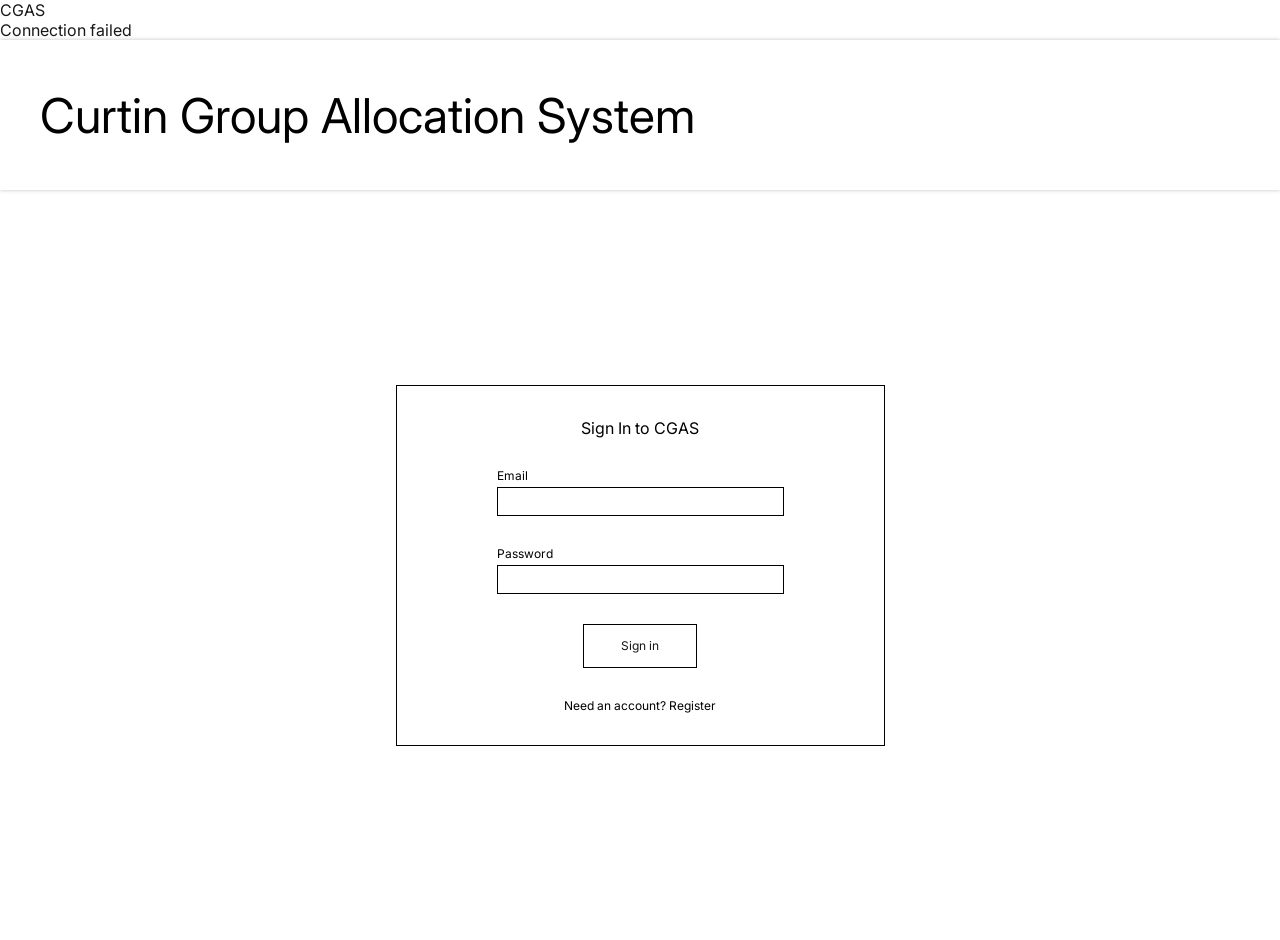
<file: index.html>
<!DOCTYPE html>
<html lang="">
  <head>
    <meta charset="UTF-8">
    <link rel="icon" href="/favicon.ico">
    <meta name="viewport" content="width=device-width, initial-scale=1.0">
    <title>Vite App</title>
    <script type="module" crossorigin src="/assets/index-DlOoeBaP.js"></script>
    <link rel="modulepreload" crossorigin href="/assets/_plugin-vue_export-helper-CfJ6YMDj.js">
    <link rel="stylesheet" crossorigin href="/assets/index-BT-h_U0D.css">
  </head>
  <body>
    <div id="app"></div>
  </body>
</html>
</file>
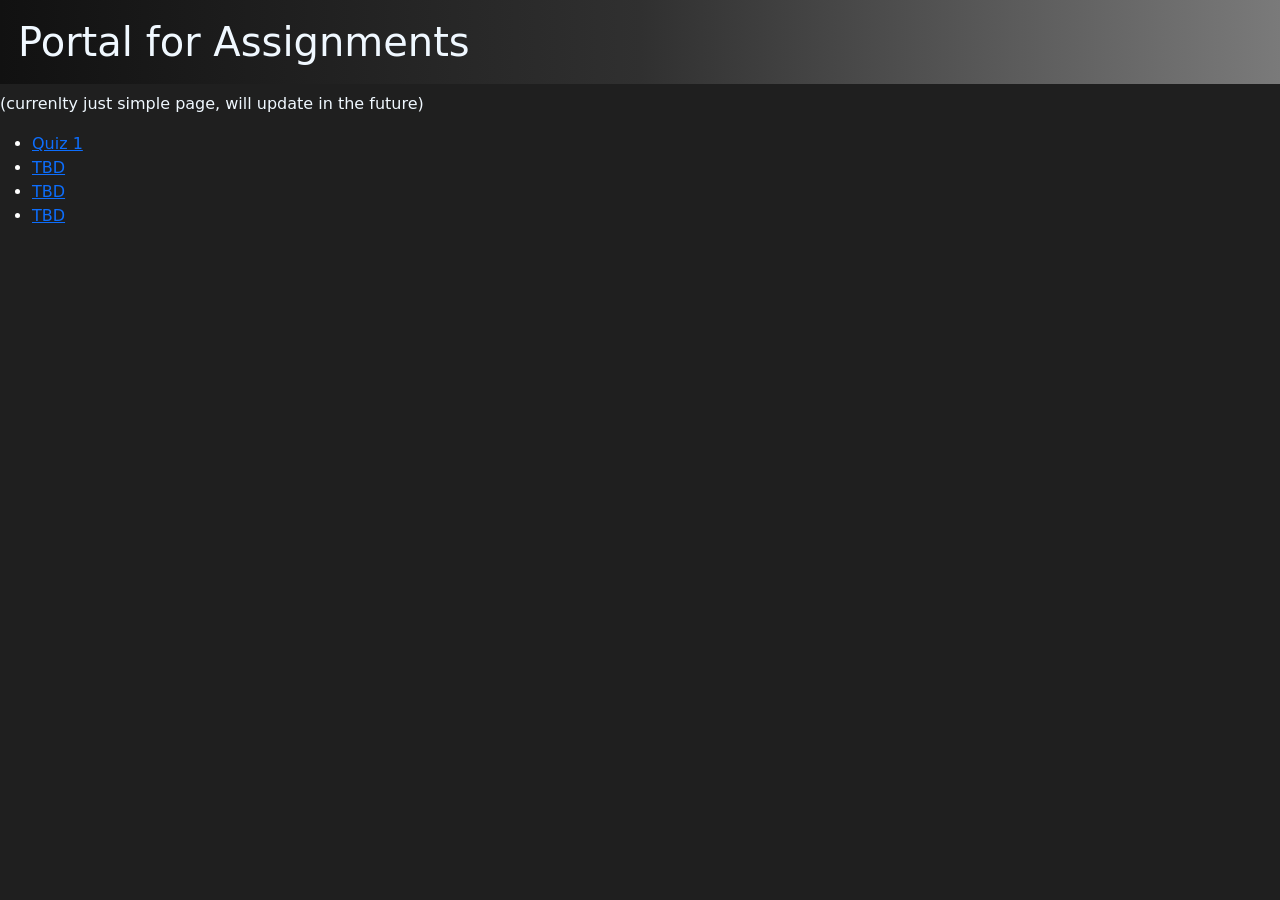
<file: no/index.html>
<html lang="en">
<head>
    <meta charset="UTF-8">
    <meta name="viewport" content="width=device-width, initial-scale=1.0">
    <title>Hub</title>
    <link href="https://cdn.jsdelivr.net/npm/bootstrap@5.3.3/dist/css/bootstrap.min.css" rel="stylesheet" integrity="sha384-QWTKZyjpPEjISv5WaRU9OFeRpok6YctnYmDr5pNlyT2bRjXh0JMhjY6hW+ALEwIH" crossorigin="anonymous">
    <link rel="stylesheet" href="quiz1/css/style.css">

    <script src="https://cdn.jsdelivr.net/npm/bootstrap@5.3.3/dist/js/bootstrap.bundle.min.js" integrity="sha384-YvpcrYf0tY3lHB60NNkmXc5s9fDVZLESaAA55NDzOxhy9GkcIdslK1eN7N6jIeHz" crossorigin="anonymous"></script>
</head>
<body>
    <h1 class="le-head">Portal for Assignments</h1>
    <p>
        (currenlty just simple page, will update in the future)
    </p>
    <ul style="color: white;">
        <li>
            <a href="quiz1/">Quiz 1</a>
        </li>
        <li>
            <a href="#">TBD</a>
        </li>
        <li>
            <a href="#">TBD</a>
        </li>
        <li>
            <a href="#">TBD</a>
        </li>
    </ul>

</body>
</html>
</file>
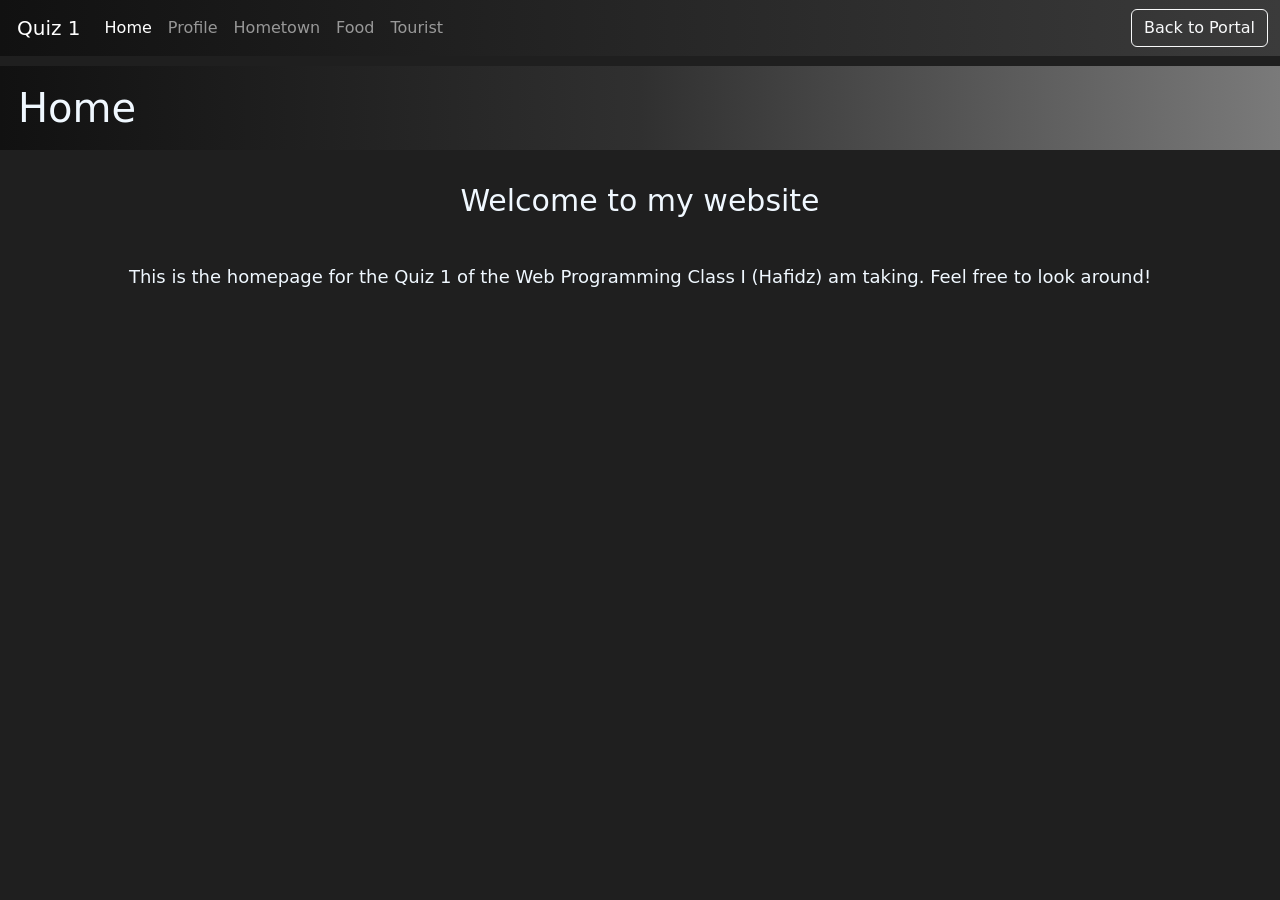
<file: no/quiz1/index.html>
<!doctype html>
<html lang="en">
<head>
    <!-- Required meta tags -->
    <meta charset="utf-8">
    <meta name="viewport" content="width=device-width, initial-scale=1">

    <link href="https://cdn.jsdelivr.net/npm/bootstrap@5.3.3/dist/css/bootstrap.min.css" rel="stylesheet" integrity="sha384-QWTKZyjpPEjISv5WaRU9OFeRpok6YctnYmDr5pNlyT2bRjXh0JMhjY6hW+ALEwIH" crossorigin="anonymous">
    <link rel="stylesheet" href="css/style.css">

    <script src="https://cdn.jsdelivr.net/npm/bootstrap@5.3.3/dist/js/bootstrap.bundle.min.js" integrity="sha384-YvpcrYf0tY3lHB60NNkmXc5s9fDVZLESaAA55NDzOxhy9GkcIdslK1eN7N6jIeHz" crossorigin="anonymous"></script>
    <script src="js/main.js"></script>
    

    <title>Home</title>
</head>
<body>
    
    <nav class="navbar navbar-expand-md navbar-dark" style="margin-bottom: 10px;">
        <div class="container-fluid">
            <a class="navbar-brand" href="#" onclick="addClicks()">Quiz 1</a>
            <button class="navbar-toggler" type="button" data-bs-toggle="collapse" data-bs-target="#navbarNavAltMarkup" aria-controls="navbarNavAltMarkup" aria-expanded="false" aria-label="Toggle navigation">
                <span class="navbar-toggler-icon"></span>
            </button>

                <div class="collapse navbar-collapse" id="navbarNavAltMarkup">
                    <div class="navbar-nav me-auto">
                        <a class="nav-link active" aria-current="page" href="#">Home</a>
                        <a class="nav-link" href="profile.html">Profile</a>
                        <a class="nav-link" href="hometown.html">Hometown</a>
                        <a class="nav-link" href="food.html">Food</a>
                        <a class="nav-link" href="tourist.html">Tourist</a>
                    </div>
                    <p class="" style="margin: 8px;"></p>
                    <a class="btn btn-outline-light" href="/" role="button">Back to Portal</a>
                </div>


        </div>
    </nav>
    
    <h1 class="le-head">
        Home
    </h1>

    <div class="le-body">
        <p style="color: aliceblue; font-size: 30px;">
            Welcome to my website 
        </p>
        <br>
        <p style="font-size: 18px;">
            This is the homepage for the Quiz 1 of the Web Programming Class I (Hafidz) am taking. Feel free to look around!
        </p>
    </div>
     
</body>
</html>
</file>
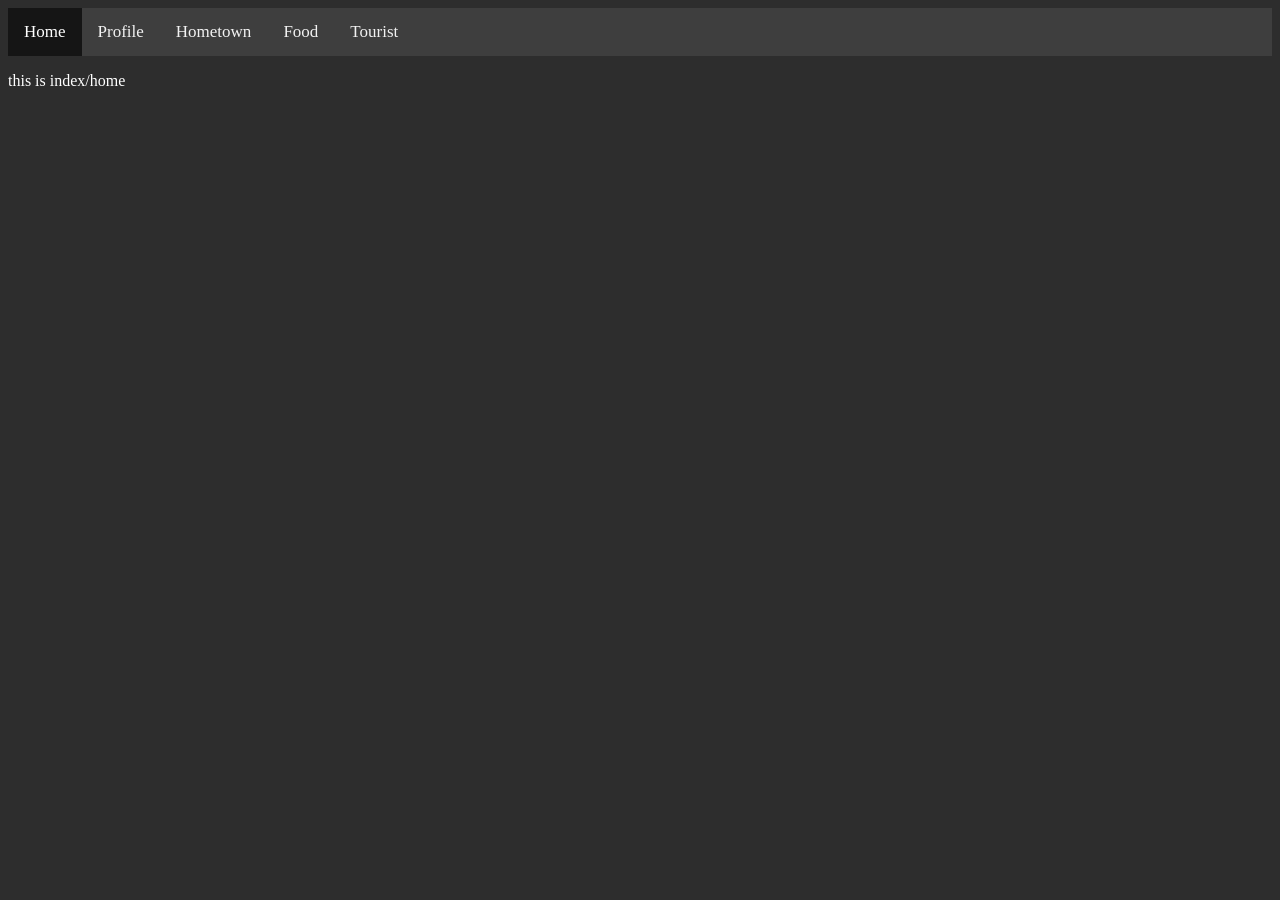
<file: no/quiz1/oild/index.html>
<html lang="en">
<head>
    <meta charset="UTF-8">
    <meta name="viewport" content="width=device-width, initial-scale=1.0">
    <link rel="stylesheet" href="css/style.css">
    <title>Quiz 1 Home</title>
</head>
<body>
    <div class="topnav">
        <a class="active" href="index.html">Home</a>
        <a href="profile.html">Profile</a>
        <a href="hometown.html">Hometown</a>
        <a href="food.html">Food</a>
        <a href="tourist.html">Tourist</a>
    </div>

    <div>
        <p>this is index/home</p>
    </div>
</body>
</html>
</file>
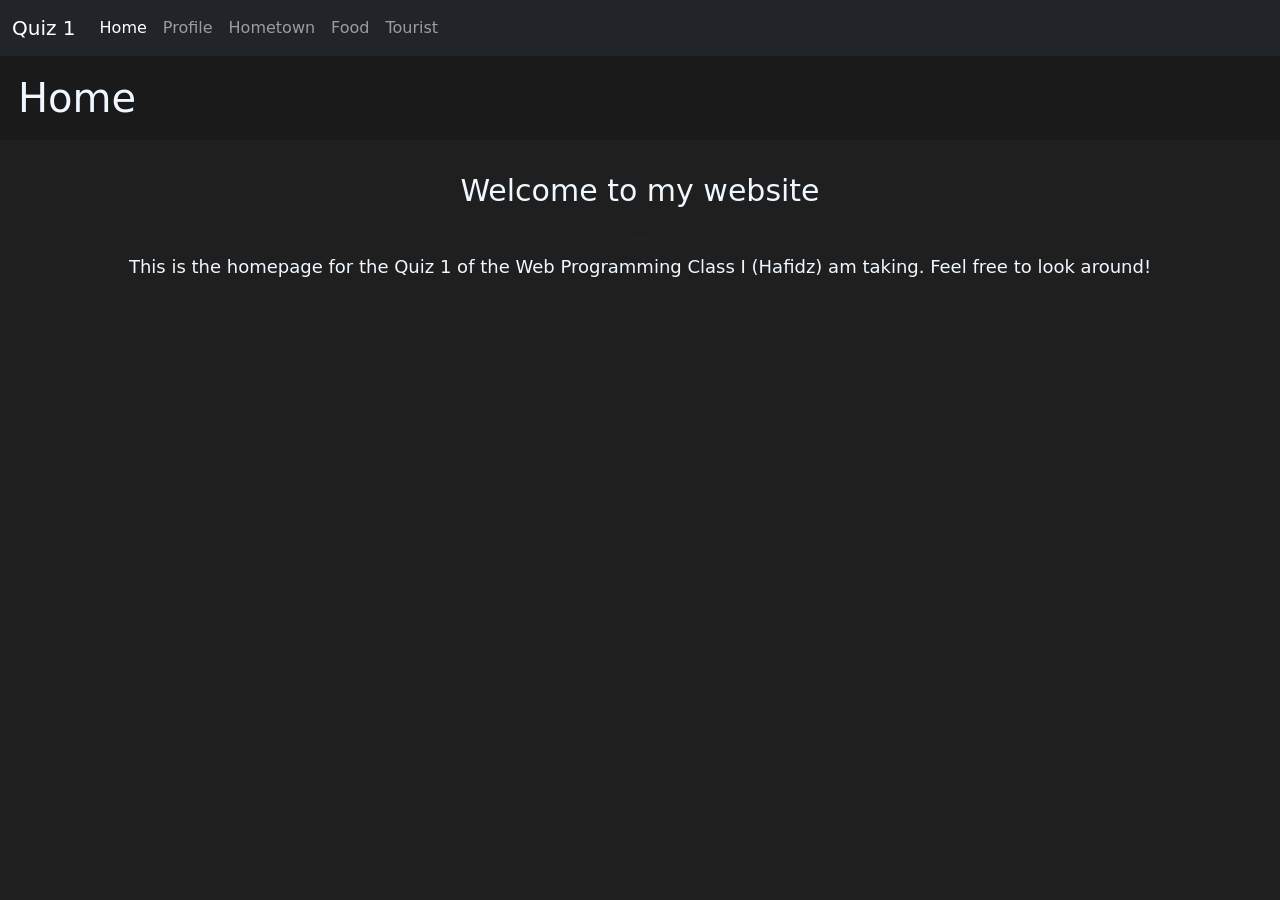
<file: no/experimant2.html>
<!doctype html>
<html lang="en">
<head>
    <!-- Required meta tags -->
    <meta charset="utf-8">
    <meta name="viewport" content="width=device-width, initial-scale=1">

    <!-- Bootstrap CSS -->
    <link href="https://cdn.jsdelivr.net/npm/bootstrap@5.0.2/dist/css/bootstrap.min.css" rel="stylesheet" integrity="sha384-EVSTQN3/azprG1Anm3QDgpJLIm9Nao0Yz1ztcQTwFspd3yD65VohhpuuCOmLASjC" crossorigin="anonymous">
    
    <link rel="stylesheet" href="test.css">

    <title>Home</title>
</head>
<body>
    
    <nav class="navbar navbar-expand-md navbar-dark bg-dark">
        <div class="container-fluid">
            <a class="navbar-brand" href="#">Quiz 1</a>
            <button class="navbar-toggler" type="button" data-bs-toggle="collapse" data-bs-target="#navbarNavAltMarkup" aria-controls="navbarNavAltMarkup" aria-expanded="false" aria-label="Toggle navigation">
                <span class="navbar-toggler-icon"></span>
            </button>

                <div class="collapse navbar-collapse" id="navbarNavAltMarkup">
                    <div class="navbar-nav">
                    <a class="nav-link active" aria-current="page" href="#">Home</a>
                    <a class="nav-link" href="#">Profile</a>
                    <a class="nav-link" href="#">Hometown</a>
                    <a class="nav-link" href="#">Food</a>
                    <a class="nav-link" href="#">Tourist</a>
                    </div>
                </div>

        </div>
    </nav>
    
    <h1 class="le-head">
        Home
    </h1>

    <div class="le-body">
        <p style="color: aliceblue; font-size: 30px;">
            Welcome to my website 
        </p>
        br
        <p style="font-size: 18px;">
            This is the homepage for the Quiz 1 of the Web Programming Class I (Hafidz) am taking. Feel free to look around!
        </p>
    </div>


    <!-- bootstrap script -->
    <script src="https://cdn.jsdelivr.net/npm/bootstrap@5.0.2/dist/js/bootstrap.bundle.min.js" integrity="sha384-MrcW6ZMFYlzcLA8Nl+NtUVF0sA7MsXsP1UyJoMp4YLEuNSfAP+JcXn/tWtIaxVXM" crossorigin="anonymous"></script>
    <!-- bootstrap script -->
</body>
</html>
</file>
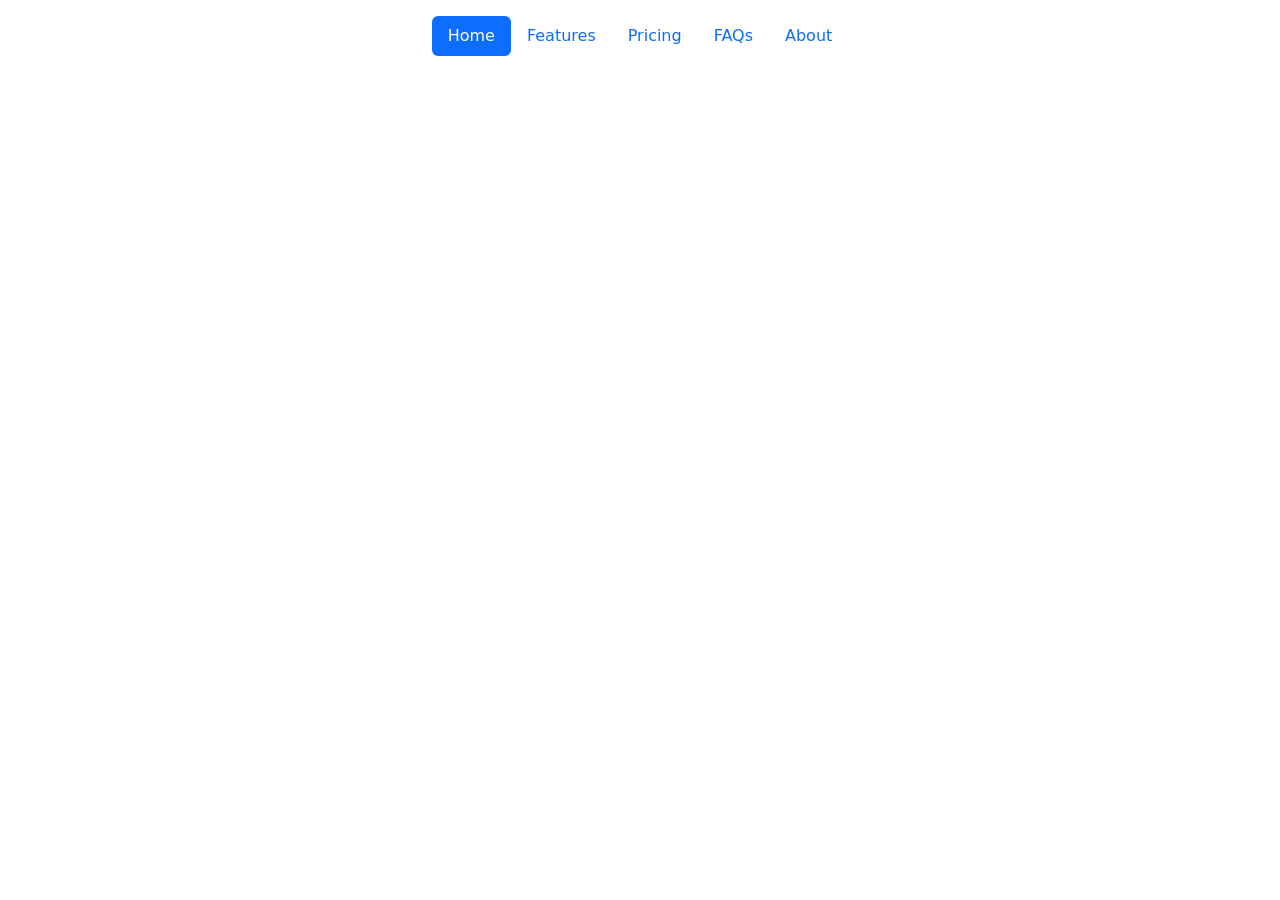
<file: no/experimental.html>
<html lang="en">
    <head>
        <meta charset="UTF-8">
        <meta name="viewport" content="width=device-width, initial-scale=1.0">
        <title>Document</title>
        <link href="https://cdn.jsdelivr.net/npm/bootstrap@5.0.2/dist/css/bootstrap.min.css" rel="stylesheet" integrity="sha384-EVSTQN3/azprG1Anm3QDgpJLIm9Nao0Yz1ztcQTwFspd3yD65VohhpuuCOmLASjC" crossorigin="anonymous">
    </head>
    <body>
        <div class="container">
            <header class="d-flex justify-content-center py-3">
                <ul class="nav nav-pills">
                    <li class="nav-item"><a href="#" class="nav-link active" aria-current="page">Home</a></li>
                    <li class="nav-item"><a href="#" class="nav-link">Features</a></li>
                    <li class="nav-item"><a href="#" class="nav-link">Pricing</a></li>
                    <li class="nav-item"><a href="#" class="nav-link">FAQs</a></li>
                    <li class="nav-item"><a href="#" class="nav-link">About</a></li>
                </ul>
            </header>
        </div>

        <script src="https://cdn.jsdelivr.net/npm/bootstrap@5.0.2/dist/js/bootstrap.bundle.min.js" integrity="sha384-MrcW6ZMFYlzcLA8Nl+NtUVF0sA7MsXsP1UyJoMp4YLEuNSfAP+JcXn/tWtIaxVXM" crossorigin="anonymous"></script>
    </body>
</html>
</file>
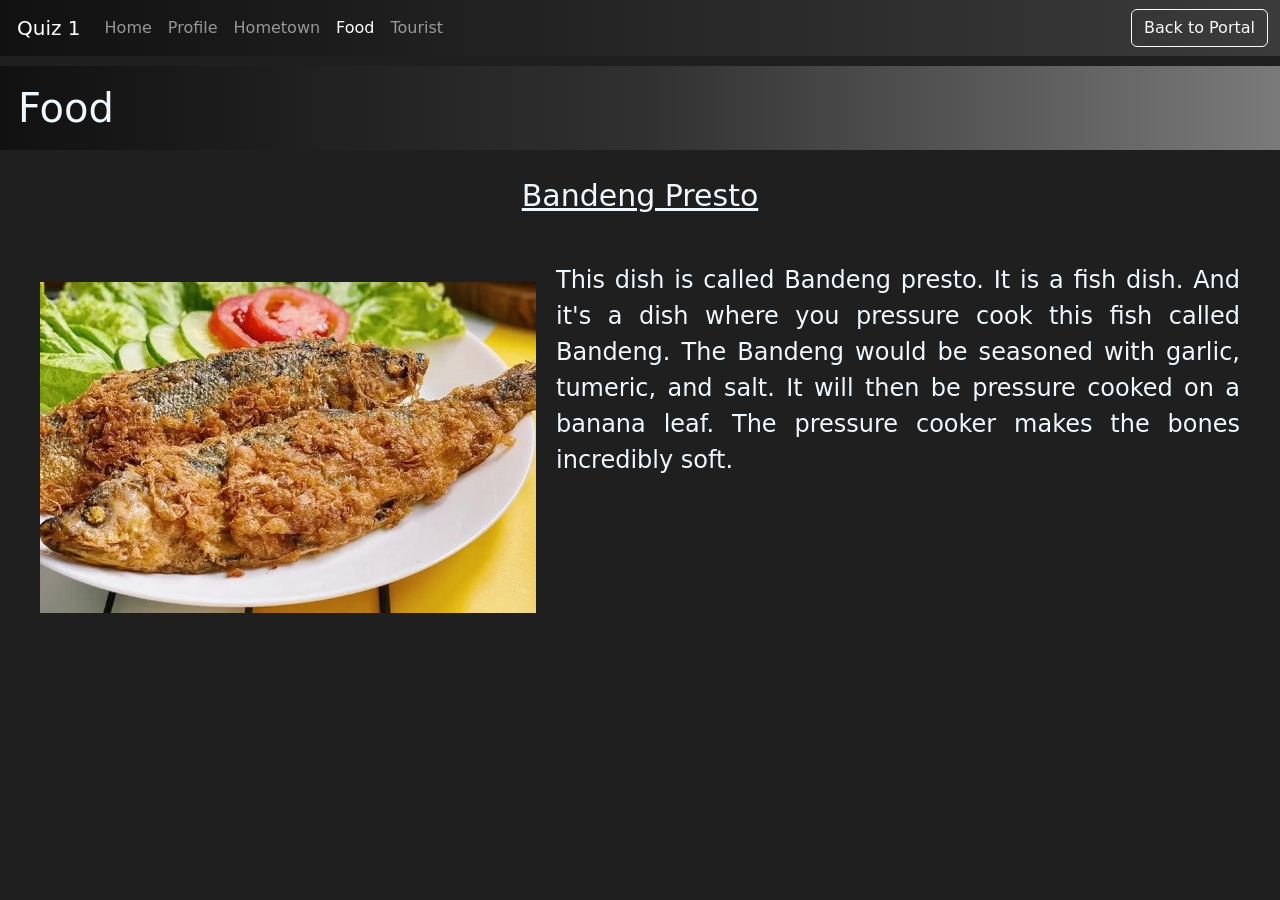
<file: no/quiz1/food.html>
<!doctype html>
<html lang="en">
<head>
    <!-- Required meta tags -->
    <meta charset="utf-8">
    <meta name="viewport" content="width=device-width, initial-scale=1">

    <link href="https://cdn.jsdelivr.net/npm/bootstrap@5.3.3/dist/css/bootstrap.min.css" rel="stylesheet" integrity="sha384-QWTKZyjpPEjISv5WaRU9OFeRpok6YctnYmDr5pNlyT2bRjXh0JMhjY6hW+ALEwIH" crossorigin="anonymous">
    <link rel="stylesheet" href="css/style.css">
    
    <script src="https://cdn.jsdelivr.net/npm/bootstrap@5.3.3/dist/js/bootstrap.bundle.min.js" integrity="sha384-YvpcrYf0tY3lHB60NNkmXc5s9fDVZLESaAA55NDzOxhy9GkcIdslK1eN7N6jIeHz" crossorigin="anonymous"></script>
    <script src="js/main.js"></script>

    <title>Food</title>
</head>
<body>
    
    <nav class="navbar navbar-expand-md navbar-dark" style="margin-bottom: 10px;">
        <div class="container-fluid">
            <a class="navbar-brand" href="#" onclick="addClicks()">Quiz 1</a>
            <button class="navbar-toggler" type="button" data-bs-toggle="collapse" data-bs-target="#navbarNavAltMarkup" aria-controls="navbarNavAltMarkup" aria-expanded="false" aria-label="Toggle navigation">
                <span class="navbar-toggler-icon"></span>
            </button>

                <div class="collapse navbar-collapse" id="navbarNavAltMarkup">
                    <div class="navbar-nav me-auto">
                        <a class="nav-link" href="../quiz1/">Home</a>
                        <a class="nav-link" href="profile.html">Profile</a>
                        <a class="nav-link" href="hometown.html">Hometown</a>
                        <a class="nav-link active" aria-current="page" href="#">Food</a>
                        <a class="nav-link" href="tourist.html">Tourist</a>
                    </div>
                    <p class="" style="margin: 8px;"></p>
                    <a class="btn btn-outline-light" href="/" role="button">Back to Portal</a>
                </div>


        </div>
    </nav>
    
    <h1 class="le-head">
        Food
    </h1>

    <div class="le-body">
        <h2 class="titles">
            Bandeng Presto
        </h2>
    </div>

    <div class="le-body">
        <img src="img/Bandeng-Presto.jpg" alt="" style="float: left; display: block; width: 40%; margin: 20px;">
        <p style="text-align: justify; font-size: 24px; margin-left: 20px; margin-right: 20px;">
            This dish is called Bandeng presto. It is a fish dish. And it's a dish where you pressure cook this fish called Bandeng. The Bandeng would be seasoned with garlic, tumeric, and salt. It will then be pressure cooked on a banana leaf. The pressure cooker makes the bones incredibly soft.
        </p>
    </div>

</body>
</html>
</file>
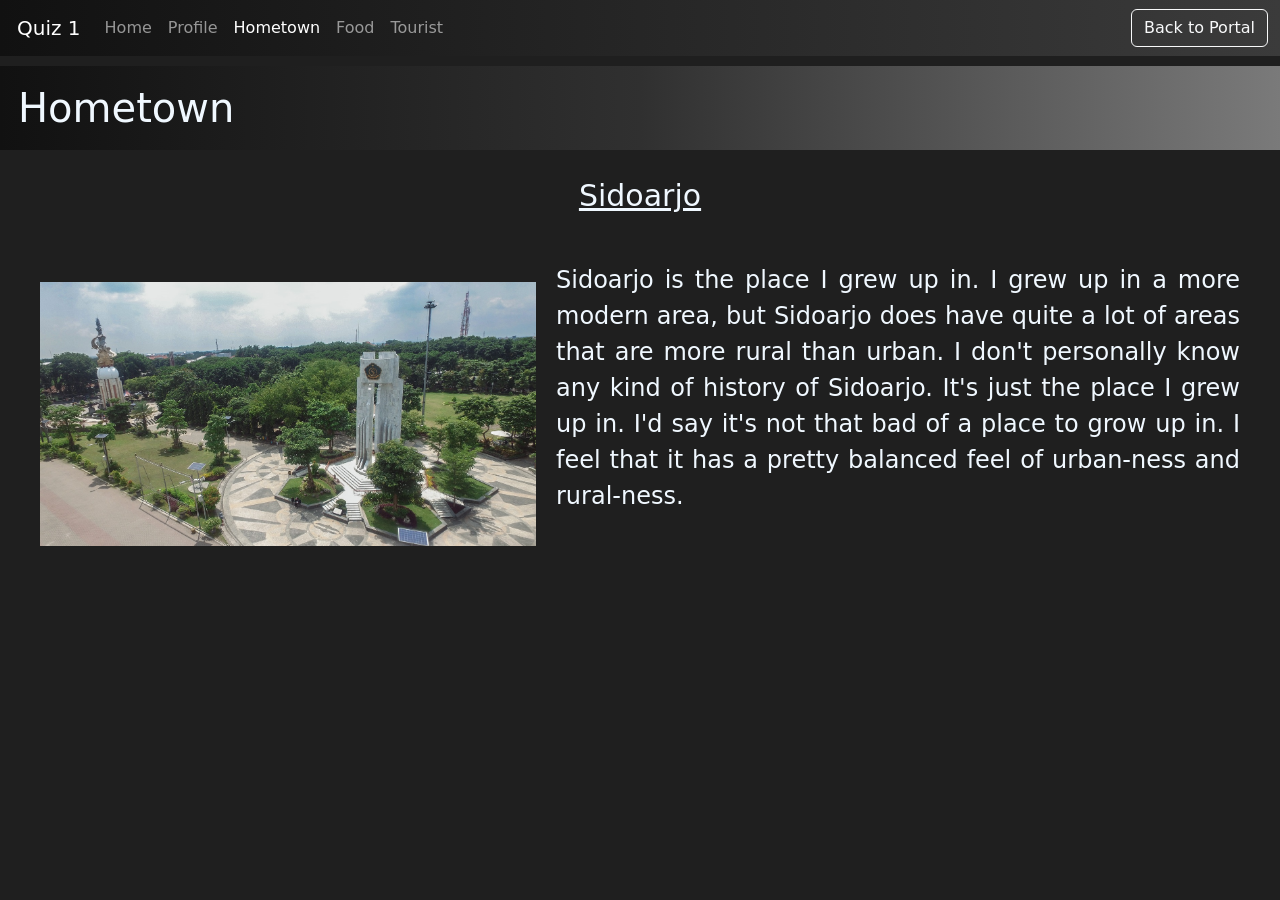
<file: no/quiz1/hometown.html>
<!doctype html>
<html lang="en">
<head>
    <!-- Required meta tags -->
    <meta charset="utf-8">
    <meta name="viewport" content="width=device-width, initial-scale=1">

    <link href="https://cdn.jsdelivr.net/npm/bootstrap@5.3.3/dist/css/bootstrap.min.css" rel="stylesheet" integrity="sha384-QWTKZyjpPEjISv5WaRU9OFeRpok6YctnYmDr5pNlyT2bRjXh0JMhjY6hW+ALEwIH" crossorigin="anonymous">
    <link rel="stylesheet" href="css/style.css">
    
    <script src="https://cdn.jsdelivr.net/npm/bootstrap@5.3.3/dist/js/bootstrap.bundle.min.js" integrity="sha384-YvpcrYf0tY3lHB60NNkmXc5s9fDVZLESaAA55NDzOxhy9GkcIdslK1eN7N6jIeHz" crossorigin="anonymous"></script>
    <script src="js/main.js"></script>

    <title>Hometown</title>
</head>
<body>
    
    <nav class="navbar navbar-expand-md navbar-dark" style="margin-bottom: 10px;">
        <div class="container-fluid">
            <a class="navbar-brand" href="#" onclick="addClicks()">Quiz 1</a>
            <button class="navbar-toggler" type="button" data-bs-toggle="collapse" data-bs-target="#navbarNavAltMarkup" aria-controls="navbarNavAltMarkup" aria-expanded="false" aria-label="Toggle navigation">
                <span class="navbar-toggler-icon"></span>
            </button>

                <div class="collapse navbar-collapse" id="navbarNavAltMarkup">
                    <div class="navbar-nav me-auto">
                        <a class="nav-link" href="../quiz1/">Home</a>
                        <a class="nav-link" href="profile.html">Profile</a>
                        <a class="nav-link active" aria-current="page" href="#">Hometown</a>
                        <a class="nav-link" href="food.html">Food</a>
                        <a class="nav-link" href="tourist.html">Tourist</a>
                    </div>
                    <p class="" style="margin: 8px;"></p>
                    <a class="btn btn-outline-light" href="/" role="button">Back to Portal</a>
                </div>


        </div>
    </nav>
    
    <h1 class="le-head">
        Hometown
    </h1>

    <div class="le-body">
        <h2 class="titles">
            Sidoarjo
        </h2>
    </div>

    <div class="le-body">
        <div>
            <img src="img/Alun-alun-sidoarjo.jpg" alt="alun alun sidoarjo" style="float: left; display: block; width: 40%; margin: 20px;">
        </div>
        <p style="text-align: justify; font-size: 24px; margin-left: 20px; margin-right: 20px;">
            Sidoarjo is the place I grew up in. I grew up in a more modern area, but Sidoarjo does have quite a lot of areas that are more rural than urban. I don't personally know any kind of history of Sidoarjo. It's just the place I grew up in. I'd say it's not that bad of a place to grow up in. I feel that it has a pretty balanced feel of urban-ness and rural-ness.
        </p>
    </div>

</body>
</html>
</file>
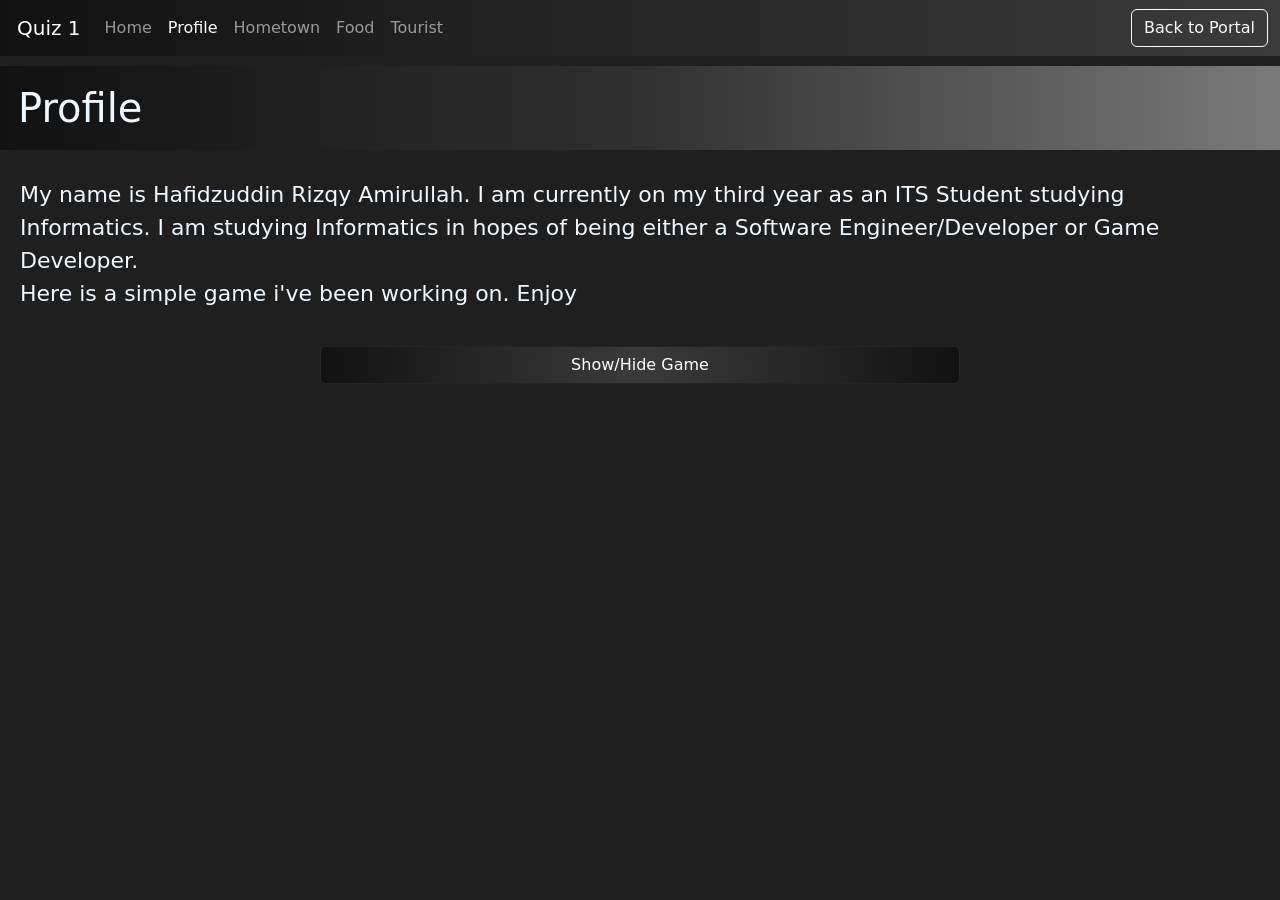
<file: no/quiz1/profile.html>
<!doctype html>
<html lang="en">
<head>
    <!-- Required meta tags -->
    <meta charset="utf-8">
    <meta name="viewport" content="width=device-width, initial-scale=1">

    <!-- Bootstrap CSS -->
    <link href="https://cdn.jsdelivr.net/npm/bootstrap@5.3.3/dist/css/bootstrap.min.css" rel="stylesheet" integrity="sha384-QWTKZyjpPEjISv5WaRU9OFeRpok6YctnYmDr5pNlyT2bRjXh0JMhjY6hW+ALEwIH" crossorigin="anonymous">
    <link rel="stylesheet" href="css/style.css">
    
    <script src="https://cdn.jsdelivr.net/npm/bootstrap@5.3.3/dist/js/bootstrap.bundle.min.js" integrity="sha384-YvpcrYf0tY3lHB60NNkmXc5s9fDVZLESaAA55NDzOxhy9GkcIdslK1eN7N6jIeHz" crossorigin="anonymous"></script>
    <script src="js/main.js"></script>

    <title>Profile</title>
</head>
<body>
    
    <nav class="navbar navbar-expand-md navbar-dark" style="margin-bottom: 10px;">
        <div class="container-fluid">
            <a class="navbar-brand" href="#" onclick="addClicks()">Quiz 1</a>
            <button class="navbar-toggler" type="button" data-bs-toggle="collapse" data-bs-target="#navbarNavAltMarkup" aria-controls="navbarNavAltMarkup" aria-expanded="false" aria-label="Toggle navigation">
                <span class="navbar-toggler-icon"></span>
            </button>

                <div class="collapse navbar-collapse" id="navbarNavAltMarkup">
                    <div class="navbar-nav me-auto">
                        <a class="nav-link" href="../quiz1/">Home</a>
                        <a class="nav-link active" aria-current="page" href="#">Profile</a>
                        <a class="nav-link" href="hometown.html">Hometown</a>
                        <a class="nav-link" href="food.html">Food</a>
                        <a class="nav-link" href="tourist.html">Tourist</a>
                    </div>
                    <p class="" style="margin: 8px;"></p>
                    <a class="btn btn-outline-light" href="/" role="button">Back to Portal</a>
                </div>


        </div>
    </nav>
    
    <h1 class="le-head">
        Profile
    </h1>

    <div class="le-body">
        <p style="font-size: 22px; text-align: left;">
            My name is Hafidzuddin Rizqy Amirullah. I am currently on my third year as an ITS Student studying Informatics. I am studying Informatics in hopes of being either a Software Engineer/Developer or Game Developer.
            <br>
            Here is a simple game i've been working on. Enjoy
        </p>
    </div>

    <div class="d-grid gap-2 col-6 mx-auto">
        <button onclick="hideGame()" type="button" class="btn btn-dark" style="background-image: radial-gradient(circle, rgb(59, 59, 59), rgb(17, 17, 17))">
            Show/Hide Game
        </button>
    </div>

    <br>

    <div style="display: none;" id="le-game" class="centered">
        <p>
            Click the blue fullscreen button for better experience
        </p>
        <iframe frameborder="0" src="https://itch.io/embed-upload/11551874?color=333333" allowfullscreen="" width="1080" height="720"><a href="https://zedarray.itch.io/redacted-stealth-game">Play [REDACTED] Stealth Game on itch.io</a></iframe>
    </div>

</body>
</html>
</file>
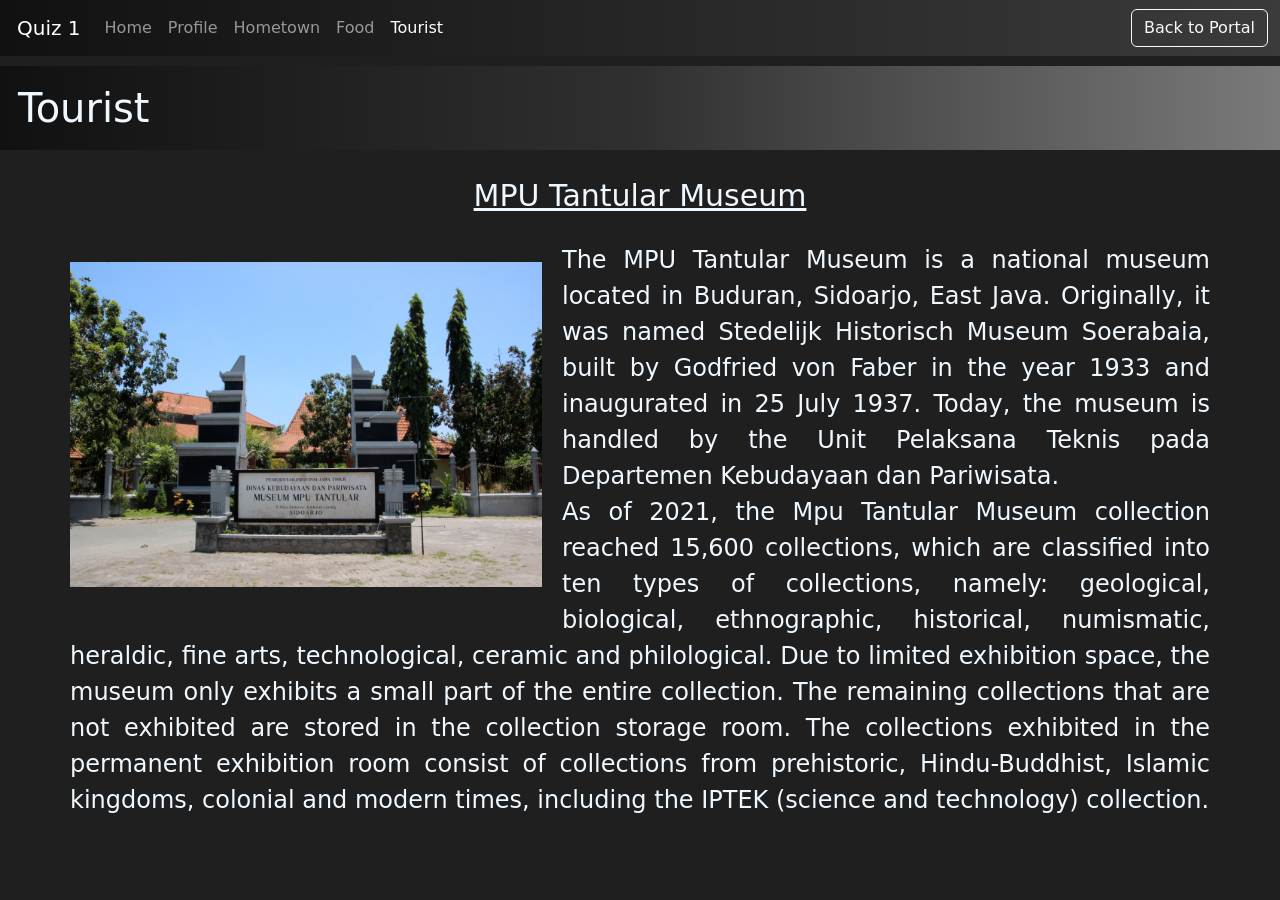
<file: no/quiz1/tourist.html>
<!doctype html>
<html lang="en">
<head>
    <!-- Required meta tags -->
    <meta charset="utf-8">
    <meta name="viewport" content="width=device-width, initial-scale=1">

    <link href="https://cdn.jsdelivr.net/npm/bootstrap@5.3.3/dist/css/bootstrap.min.css" rel="stylesheet" integrity="sha384-QWTKZyjpPEjISv5WaRU9OFeRpok6YctnYmDr5pNlyT2bRjXh0JMhjY6hW+ALEwIH" crossorigin="anonymous">
    <link rel="stylesheet" href="css/style.css">
    
    <script src="https://cdn.jsdelivr.net/npm/bootstrap@5.3.3/dist/js/bootstrap.bundle.min.js" integrity="sha384-YvpcrYf0tY3lHB60NNkmXc5s9fDVZLESaAA55NDzOxhy9GkcIdslK1eN7N6jIeHz" crossorigin="anonymous"></script>
    <script src="js/main.js"></script>

    <title>Tourist</title>
</head>
<body>
    
    <nav class="navbar navbar-expand-md navbar-dark" style="margin-bottom: 10px;">
        <div class="container-fluid">
        <a class="navbar-brand" href="#" onclick="addClicks()">Quiz 1</a>
            <button class="navbar-toggler" type="button" data-bs-toggle="collapse" data-bs-target="#navbarNavAltMarkup" aria-controls="navbarNavAltMarkup" aria-expanded="false" aria-label="Toggle navigation">
                <span class="navbar-toggler-icon"></span>
            </button>

                <div class="collapse navbar-collapse" id="navbarNavAltMarkup">
                    <div class="navbar-nav me-auto">
                        <a class="nav-link" href="../quiz1/">Home</a>
                        <a class="nav-link" href="profile.html">Profile</a>
                        <a class="nav-link" href="hometown.html">Hometown</a>
                        <a class="nav-link" href="food.html">Food</a>
                        <a class="nav-link active" aria-current="page" href="#">Tourist</a>
                    </div>
                    <p class="" style="margin: 8px;"></p>
                    <a class="btn btn-outline-light" href="/" role="button">Back to Portal</a>
                    
                </div>


                
            </div>
        </nav>
    
    <h1 class="le-head">
        Tourist
    </h1>
    <div class="le-body">
        <h2 class="titles">
            MPU Tantular Museum
        </h2>
    </div>

    <div style="margin-left: 50px; margin-right: 50px;">
        <div>
            <img src="img/Mpu_Tantular_Museum.jpg" alt="image of mpu tantular" style="float: left; display: block; width: 40%; margin: 20px;">
        </div>
        <p style="text-align: justify; font-size: 24px; margin-left: 20px; margin-right: 20px;">
            The MPU Tantular Museum is a national museum located in Buduran, Sidoarjo, East Java. Originally, it was named Stedelijk Historisch Museum Soerabaia, built by Godfried von Faber in the year 1933 and inaugurated in 25 July 1937. Today, the museum is handled by the Unit Pelaksana Teknis pada Departemen Kebudayaan dan Pariwisata.
            <br>
            As of 2021, the Mpu Tantular Museum collection reached 15,600 collections, which are classified into ten types of collections, namely: geological, biological, ethnographic, historical, numismatic, heraldic, fine arts, technological, ceramic and philological. Due to limited exhibition space, the museum only exhibits a small part of the entire collection. The remaining collections that are not exhibited are stored in the collection storage room. The collections exhibited in the permanent exhibition room consist of collections from prehistoric, Hindu-Buddhist, Islamic kingdoms, colonial and modern times, including the IPTEK (science and technology) collection.
        </p>
    </div>

    

</body>
</html>
</file>
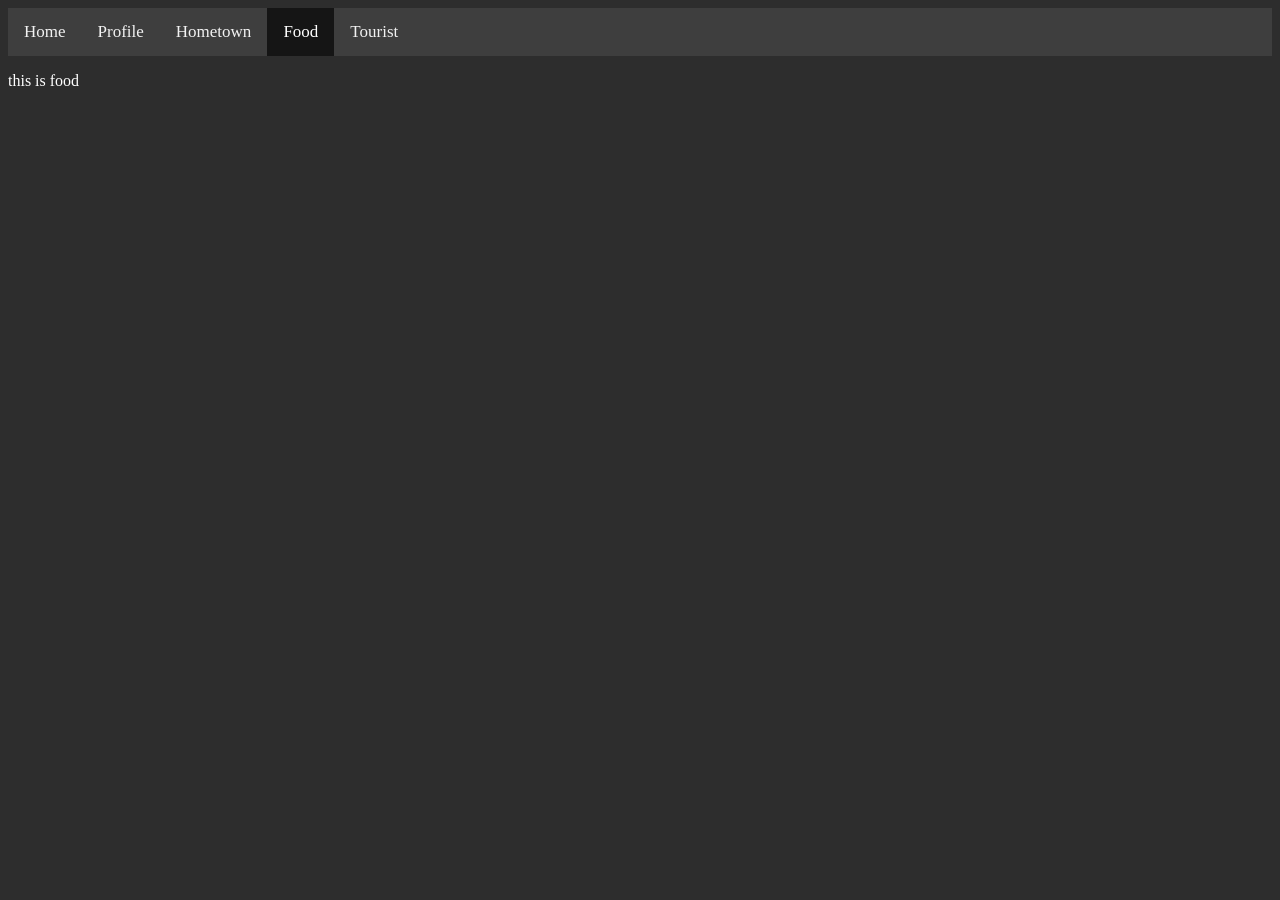
<file: no/quiz1/oild/food.html>
<html lang="en">
<head>
    <meta charset="UTF-8">
    <meta name="viewport" content="width=device-width, initial-scale=1.0">
    <link rel="stylesheet" href="css/style.css">
    <title>Quiz 1 Home</title>
</head>
<body>
    <div class="topnav">
        <a href="index.html">Home</a>
        <a href="profile.html">Profile</a>
        <a href="hometown.html">Hometown</a>
        <a class="active" href="food.html">Food</a>
        <a href="tourist.html">Tourist</a>
    </div>
    
    <div>
        <p>this is food</p>
    </div>
</body>
</html>
</file>
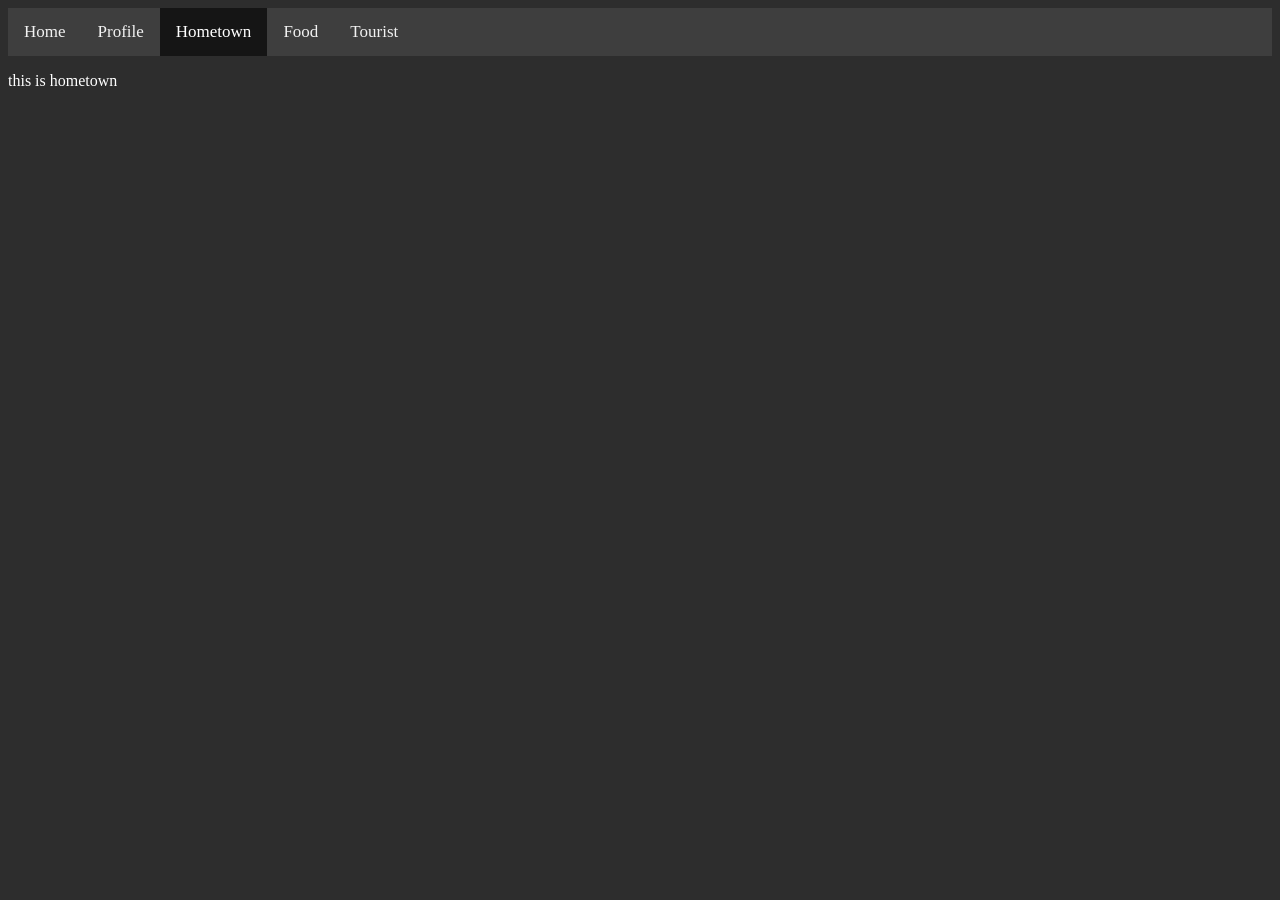
<file: no/quiz1/oild/hometown.html>
<html lang="en">
<head>
    <meta charset="UTF-8">
    <meta name="viewport" content="width=device-width, initial-scale=1.0">
    <link rel="stylesheet" href="css/style.css">
    <title>Quiz 1 Home</title>
</head>
<body>
    <div class="topnav">
        <a href="index.html">Home</a>
        <a href="profile.html">Profile</a>
        <a class="active" href="hometown.html">Hometown</a>
        <a href="food.html">Food</a>
        <a href="tourist.html">Tourist</a>
    </div>

    <div>
        <p>this is hometown</p>
    </div>
</body>
</html>
</file>
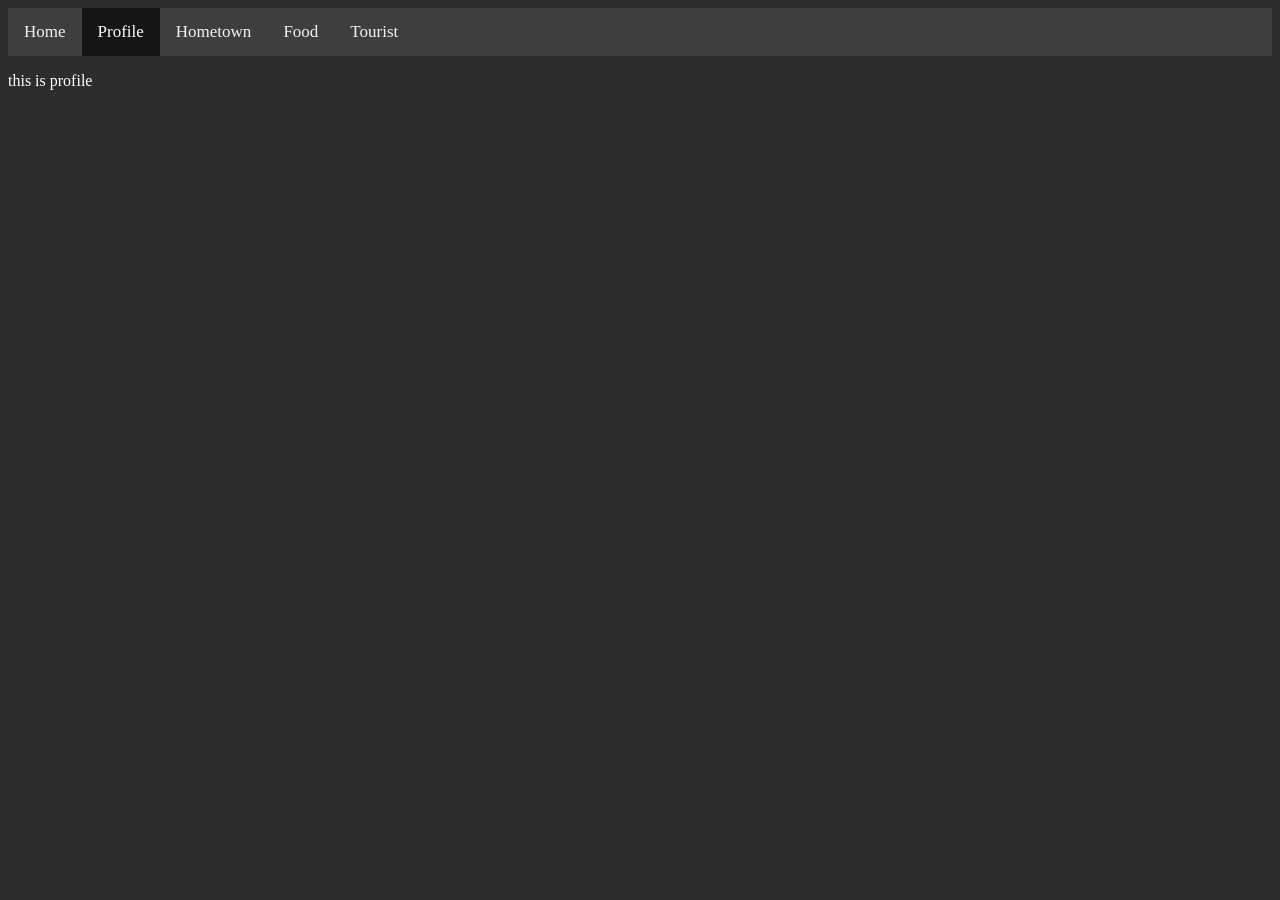
<file: no/quiz1/oild/profile.html>
<html lang="en">
<head>
    <meta charset="UTF-8">
    <meta name="viewport" content="width=device-width, initial-scale=1.0">
    <link rel="stylesheet" href="css/style.css">
    <title>Quiz 1 Home</title>
</head>
<body>
    <div class="topnav">
        <a href="index.html">Home</a>
        <a class="active" href="profile.html">Profile</a>
        <a href="hometown.html">Hometown</a>
        <a href="food.html">Food</a>
        <a href="tourist.html">Tourist</a>
    </div>

    <div>
        <p>this is profile</p>
    </div>
</body>
</html>
</file>
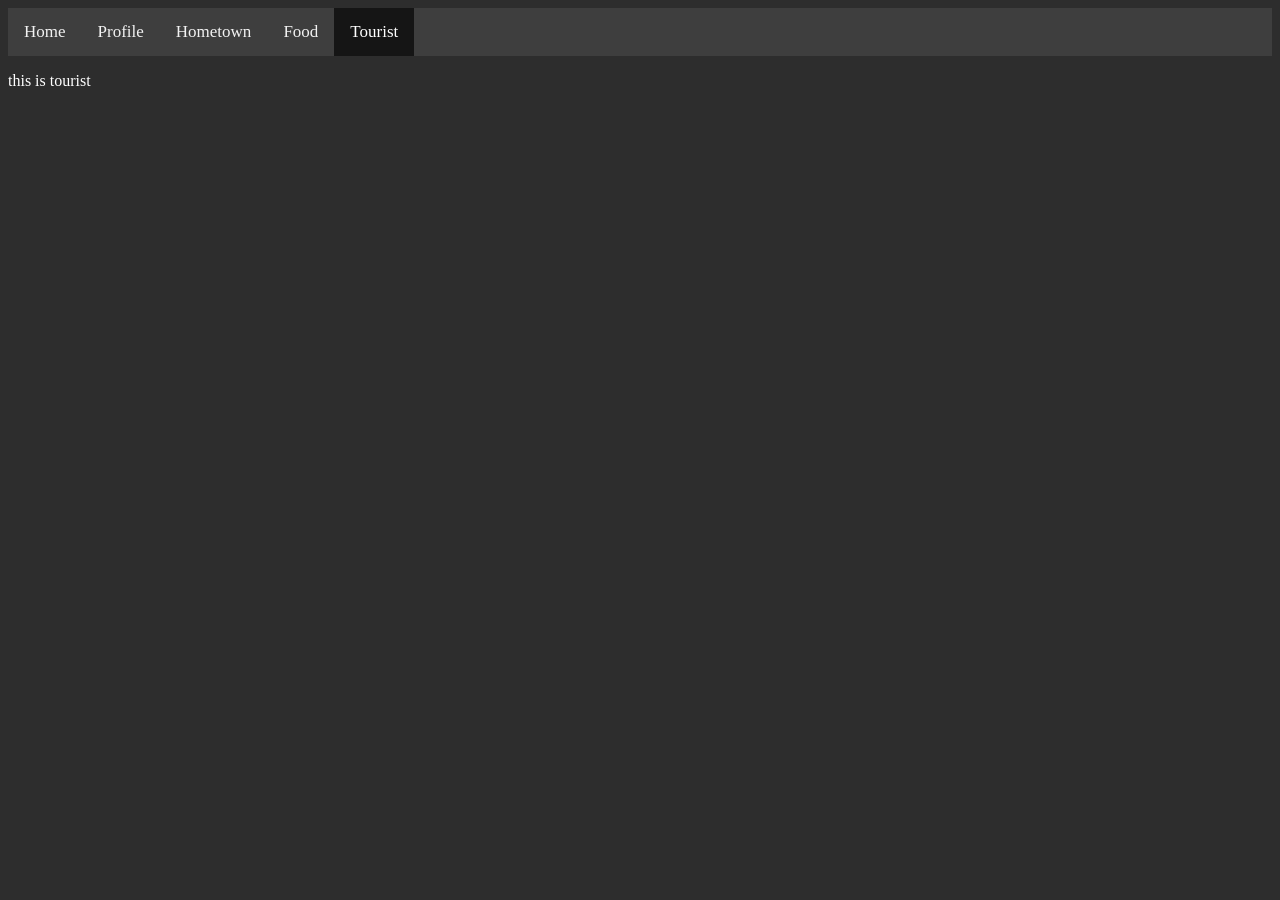
<file: no/quiz1/oild/tourist.html>
<html lang="en">
<head>
    <meta charset="UTF-8">
    <meta name="viewport" content="width=device-width, initial-scale=1.0">
    <link rel="stylesheet" href="css/style.css">
    <title>Quiz 1 Home</title>
</head>
<body>
    <div class="topnav">
        <a href="index.html">Home</a>
        <a href="profile.html">Profile</a>
        <a href="hometown.html">Hometown</a>
        <a href="food.html">Food</a>
        <a class="active" href="tourist.html">Tourist</a>
    </div>

    <div>
        <p>this is tourist</p>
    </div>
</body>
</html>
</file>
<file: assets/index-BT-h_U0D.css>
@import "https://fonts.googleapis.com/css2?family=Inter:wght@400&display=swap";@layer components;@layer properties{@supports (((-webkit-hyphens:none)) and (not (margin-trim:inline))) or ((-moz-orient:inline) and (not (color:rgb(from red r g b)))){*,:before,:after,::backdrop{--tw-border-style:solid;--tw-font-weight:initial;--tw-outline-style:solid}}}@layer theme{:root,:host{--font-sans:-apple-system, BlinkMacSystemFont, "Segoe UI", Roboto, "Helvetica Neue", "Noto Sans", Arial, sans-serif, "Apple Color Emoji", "Segoe UI Emoji", "Segoe UI Symbol", "Noto Color Emoji";--font-mono:ui-monospace, SFMono-Regular, Menlo, Monaco, Consolas, "Liberation Mono", "Courier New", monospace;--color-red-500:oklch(63.7% .237 25.331);--color-black:#000;--spacing:.25rem;--container-xs:20rem;--container-xl:36rem;--container-5xl:64rem;--text-xs:.75rem;--text-xs--line-height:calc(1 / .75);--text-sm:.875rem;--text-sm--line-height:calc(1.25 / .875);--text-lg:1.125rem;--text-lg--line-height:calc(1.75 / 1.125);--text-3xl:1.875rem;--text-3xl--line-height:calc(2.25 / 1.875);--text-4xl:2.25rem;--text-4xl--line-height:calc(2.5 / 2.25);--font-weight-medium:500;--font-weight-semibold:600;--font-weight-bold:700;--radius-lg:.5rem;--default-transition-duration:.15s;--default-transition-timing-function:cubic-bezier(.4, 0, .2, 1);--default-font-family:var(--font-sans);--default-mono-font-family:var(--font-mono)}}@layer base{*,:after,:before,::backdrop{box-sizing:border-box;border:0 solid;margin:0;padding:0}::file-selector-button{box-sizing:border-box;border:0 solid;margin:0;padding:0}html,:host{-webkit-text-size-adjust:100%;tab-size:4;line-height:1.5;font-family:var(--default-font-family,-apple-system, BlinkMacSystemFont, "Segoe UI", Roboto, "Helvetica Neue", "Noto Sans", Arial, sans-serif, "Apple Color Emoji", "Segoe UI Emoji", "Segoe UI Symbol", "Noto Color Emoji");font-feature-settings:var(--default-font-feature-settings,normal);font-variation-settings:var(--default-font-variation-settings,normal);-webkit-tap-highlight-color:transparent}hr{height:0;color:inherit;border-top-width:1px}abbr:where([title]){-webkit-text-decoration:underline dotted;text-decoration:underline dotted}h1,h2,h3,h4,h5,h6{font-size:inherit;font-weight:inherit}a{color:inherit;-webkit-text-decoration:inherit;-webkit-text-decoration:inherit;-webkit-text-decoration:inherit;-webkit-text-decoration:inherit;text-decoration:inherit}b,strong{font-weight:bolder}code,kbd,samp,pre{font-family:var(--default-mono-font-family,ui-monospace, SFMono-Regular, Menlo, Monaco, Consolas, "Liberation Mono", "Courier New", monospace);font-feature-settings:var(--default-mono-font-feature-settings,normal);font-variation-settings:var(--default-mono-font-variation-settings,normal);font-size:1em}small{font-size:80%}sub,sup{vertical-align:baseline;font-size:75%;line-height:0;position:relative}sub{bottom:-.25em}sup{top:-.5em}table{text-indent:0;border-color:inherit;border-collapse:collapse}:-moz-focusring:where(:not(iframe)){outline:auto}progress{vertical-align:baseline}summary{display:list-item}ol,ul,menu{list-style:none}img,svg,video,canvas,audio,iframe,embed,object{vertical-align:middle;display:block}img,video{max-width:100%;height:auto}button,input,select,optgroup,textarea{font:inherit;font-feature-settings:inherit;font-variation-settings:inherit;letter-spacing:inherit;color:inherit;opacity:1;background-color:#0000;border-radius:0}::file-selector-button{font:inherit;font-feature-settings:inherit;font-variation-settings:inherit;letter-spacing:inherit;color:inherit;opacity:1;background-color:#0000;border-radius:0}:where(select:is([multiple],[size])) optgroup{font-weight:bolder}:where(select:is([multiple],[size])) optgroup option{padding-inline-start:20px}::file-selector-button{margin-inline-end:4px}::placeholder{opacity:1}@supports (not ((-webkit-appearance:-apple-pay-button))) or (contain-intrinsic-size:1px){::placeholder{color:currentColor}@supports (color:color-mix(in lab, red, red)){::placeholder{color:color-mix(in oklab, currentcolor 50%, transparent)}}}textarea{resize:vertical}::-webkit-search-decoration{-webkit-appearance:none}::-webkit-date-and-time-value{min-height:1lh;text-align:inherit}::-webkit-datetime-edit{display:inline-flex}::-webkit-datetime-edit-fields-wrapper{padding:0}::-webkit-datetime-edit{padding-block:0}::-webkit-datetime-edit-year-field{padding-block:0}::-webkit-datetime-edit-month-field{padding-block:0}::-webkit-datetime-edit-day-field{padding-block:0}::-webkit-datetime-edit-hour-field{padding-block:0}::-webkit-datetime-edit-minute-field{padding-block:0}::-webkit-datetime-edit-second-field{padding-block:0}::-webkit-datetime-edit-millisecond-field{padding-block:0}::-webkit-datetime-edit-meridiem-field{padding-block:0}::-webkit-calendar-picker-indicator{line-height:1}:-moz-ui-invalid{box-shadow:none}button,input:where([type=button],[type=reset],[type=submit]){appearance:button}::file-selector-button{appearance:button}::-webkit-inner-spin-button{height:auto}::-webkit-outer-spin-button{height:auto}[hidden]:where(:not([hidden=until-found])){display:none!important}:where(:root),[data-theme=light]{--lightningcss-light:initial;--lightningcss-dark: ;color-scheme:light;--color-base-100:oklch(100% 0 0);--color-base-200:oklch(98% 0 0);--color-base-300:oklch(95% 0 0);--color-base-content:oklch(21% .006 285.885);--color-primary:oklch(45% .24 277.023);--color-primary-content:oklch(93% .034 272.788);--color-secondary:oklch(65% .241 354.308);--color-secondary-content:oklch(94% .028 342.258);--color-accent:oklch(77% .152 181.912);--color-accent-content:oklch(38% .063 188.416);--color-neutral:oklch(14% .005 285.823);--color-neutral-content:oklch(92% .004 286.32);--color-info:oklch(74% .16 232.661);--color-info-content:oklch(29% .066 243.157);--color-success:oklch(76% .177 163.223);--color-success-content:oklch(37% .077 168.94);--color-warning:oklch(82% .189 84.429);--color-warning-content:oklch(41% .112 45.904);--color-error:oklch(71% .194 13.428);--color-error-content:oklch(27% .105 12.094);--radius-selector:.5rem;--radius-field:.25rem;--radius-box:.5rem;--size-selector:.25rem;--size-field:.25rem;--border:1px;--depth:1;--noise:0}:root:has(input.theme-controller[value=light]:checked){--lightningcss-light:initial;--lightningcss-dark: ;color-scheme:light;--color-base-100:oklch(100% 0 0);--color-base-200:oklch(98% 0 0);--color-base-300:oklch(95% 0 0);--color-base-content:oklch(21% .006 285.885);--color-primary:oklch(45% .24 277.023);--color-primary-content:oklch(93% .034 272.788);--color-secondary:oklch(65% .241 354.308);--color-secondary-content:oklch(94% .028 342.258);--color-accent:oklch(77% .152 181.912);--color-accent-content:oklch(38% .063 188.416);--color-neutral:oklch(14% .005 285.823);--color-neutral-content:oklch(92% .004 286.32);--color-info:oklch(74% .16 232.661);--color-info-content:oklch(29% .066 243.157);--color-success:oklch(76% .177 163.223);--color-success-content:oklch(37% .077 168.94);--color-warning:oklch(82% .189 84.429);--color-warning-content:oklch(41% .112 45.904);--color-error:oklch(71% .194 13.428);--color-error-content:oklch(27% .105 12.094);--radius-selector:.5rem;--radius-field:.25rem;--radius-box:.5rem;--size-selector:.25rem;--size-field:.25rem;--border:1px;--depth:1;--noise:0}:root{--page-has-backdrop:var(--page-scroll-lock) 1;--page-scroll-bg:var(--page-scroll-lock) var(--root-bg,#0000)}@supports (color:color-mix(in lab, red, red)){:root{--page-scroll-bg:var(--page-scroll-lock) color-mix(in srgb, var(--root-bg,#0000), oklch(0% 0 0) calc(var(--page-has-backdrop,0) * 40%))}}:root{background-image:var(--page-scroll-lock) linear-gradient(var(--root-bg,#0000), var(--root-bg,#0000));transition:var(--page-scroll-lock) background-color .3s ease-out;animation:var(--page-scroll-lock) set-page-has-scroll forwards;animation-timeline:var(--page-scroll-lock) scroll();--page-has-scroll:initial;scrollbar-gutter:var(--page-has-scroll) var(--page-scroll-lock) stable}@keyframes set-page-has-scroll{0%,to{--page-has-scroll: }}:root{--fx-noise:url("data:image/svg+xml,%3Csvg xmlns='http://www.w3.org/2000/svg' viewBox='0 0 200 200'%3E%3Cfilter id='a'%3E%3CfeTurbulence type='fractalNoise' baseFrequency='1.34' numOctaves='4' stitchTiles='stitch'%3E%3C/feTurbulence%3E%3C/filter%3E%3Crect width='200' height='200' filter='url(%23a)' opacity='0.2'%3E%3C/rect%3E%3C/svg%3E")}:root,[data-theme]{background-color:var(--root-bg);color:var(--color-base-content)}:root{background-color:var(--page-scroll-bg,var(--root-bg))}:where(:root,[data-theme]){--root-bg:var(--color-base-100)}:root{--page-scroll-lock:initial;--page-overflow:var(--page-scroll-lock) hidden}:root:not(span){overflow:var(--page-overflow)}:root{scrollbar-color:currentColor #0000}@supports (color:color-mix(in lab, red, red)){:root{scrollbar-color:color-mix(in oklch, currentColor 35%, #0000) #0000}}@property --radialprogress{syntax:"<percentage>";inherits:true;initial-value:0%}@property --aura-angle{syntax:"<angle>";inherits:false;initial-value:0deg}}@layer utilities{@layer daisyui.l1.l2.l3{.modal{pointer-events:none;visibility:hidden;width:100%;max-width:none;height:100%;max-height:none;color:inherit;transition:overlay .3s allow-discrete, visibility .3s allow-discrete, background-color .3s ease-out, opacity .1s ease-out;overscroll-behavior:contain;z-index:999;scrollbar-gutter:auto;background-color:#0000;place-items:center;margin:0;padding:0;display:grid;position:fixed;inset:0;overflow:clip}.modal::backdrop{display:none}.modal[popover]{color:inherit;background:0 0;border:0;max-width:none;max-height:none;margin:0;padding:0;inset:0}.modal[popover]::backdrop{background-color:oklch(0% 0 0/.4);transition:background-color .3s ease-out}@media (hover:hover){.tab:is(.tabs>.tab):hover{color:var(--color-base-content)}}@supports (color:color-mix(in lab, red, red)){.tab:is(.tabs>.tab):not(:checked,label:has(:checked),:hover,.tab-active,[aria-selected=true],[aria-current=true],[aria-current=page]){color:color-mix(in oklab, var(--color-base-content) 50%, transparent)}}@media (forced-colors:active){.tab:is(.tabs>.tab):focus{outline-offset:2px;outline:2px solid #0000}}@media (hover:hover){.tab:is(.tabs>.tab):hover{color:var(--color-base-content)}}@supports (color:color-mix(in lab, red, red)){.tab:is(.tabs>.tab):not(:checked,label:has(:checked),:hover,.tab-active,[aria-selected=true],[aria-current=true],[aria-current=page]){color:color-mix(in oklab, var(--color-base-content) 50%, transparent)}}@media (forced-colors:active){.tab:is(.tabs>.tab):focus{outline-offset:2px;outline:2px solid #0000}}.tabs{--tabs-height:auto;--tabs-direction:row;--tab-height:calc(var(--size-field,.25rem) * 10);height:var(--tabs-height);flex-wrap:wrap;flex-direction:var(--tabs-direction);display:flex}.tab:is(.tabs>.tab){cursor:pointer;appearance:none;text-align:center;webkit-user-select:none;-webkit-user-select:none;user-select:none;flex-wrap:wrap;justify-content:center;align-items:center;display:inline-flex;position:relative}@media (hover:hover){.tab:is(.tabs>.tab):hover{color:var(--color-base-content)}}.tab:is(.tabs>.tab){--tab-p:.75rem;--tab-bg:var(--color-base-100);--tab-border-color:var(--color-base-300);--tab-radius-ss:0;--tab-radius-se:0;--tab-radius-es:0;--tab-radius-ee:0;--tab-order:0;--tab-radius-min:calc(.75rem - var(--border));--tab-radius-limit:min(var(--radius-field), var(--tab-radius-min));--tab-radius-grad:#0000 calc(69% - var(--border)), var(--tab-border-color) calc(69% - var(--border) + .25px), var(--tab-border-color) 69%, var(--tab-bg) calc(69% + .25px);order:var(--tab-order);height:var(--tab-height);padding-inline:var(--tab-p);border-color:#0000;font-size:.875rem}.tab:is(.tabs>.tab):is(input[type=radio]){min-width:fit-content}.tab:is(.tabs>.tab):is(input[type=radio]):after{--tw-content:attr(aria-label);content:var(--tw-content)}.tab:is(.tabs>.tab):is(label){position:relative}.tab:is(.tabs>.tab):is(label) input{cursor:pointer;appearance:none;opacity:0;position:absolute;inset:0}:is(.tab:is(.tabs>.tab):checked,.tab:is(.tabs>.tab):is(label:has(:checked)),.tab:is(.tabs>.tab):is(.tab-active,[aria-selected=true],[aria-current=true],[aria-current=page]))+.tab-content{display:block}.tab:is(.tabs>.tab):not(:checked,label:has(:checked),:hover,.tab-active,[aria-selected=true],[aria-current=true],[aria-current=page]){color:var(--color-base-content)}@supports (color:color-mix(in lab, red, red)){.tab:is(.tabs>.tab):not(:checked,label:has(:checked),:hover,.tab-active,[aria-selected=true],[aria-current=true],[aria-current=page]){color:color-mix(in oklab, var(--color-base-content) 50%, transparent)}}.tab:is(.tabs>.tab):not(input):empty{cursor:default;flex-grow:1}.tab:is(.tabs>.tab):focus{--tw-outline-style:none;outline-style:none}@media (forced-colors:active){.tab:is(.tabs>.tab):focus{outline-offset:2px;outline:2px solid #0000}}.tab:is(.tabs>.tab):focus-visible,.tab:is(.tabs>.tab):is(label:has(:checked:focus-visible)){outline-offset:-5px;outline:2px solid}.tab:is(.tabs>.tab)[disabled]{pointer-events:none;opacity:.4}.menu{--menu-active-fg:var(--color-neutral-content);--menu-active-bg:var(--color-neutral);flex-flow:column wrap;width:fit-content;padding:.5rem;font-size:.875rem;display:flex}.menu :where(li ul,li menu){white-space:nowrap;margin-inline-start:1rem;padding-inline-start:.5rem;position:relative}.menu :where(li ul,li menu):before{background-color:var(--color-base-content);opacity:.1;width:var(--border);content:"";inset-inline-start:0;position:absolute;top:.75rem;bottom:.75rem}.menu :where(li>.menu-dropdown:not(.menu-dropdown-show)){display:none}.menu :where(li:not(.menu-title)>:not(ul,menu,details,.menu-title,.btn)),.menu :where(li:not(.menu-title)>details>summary:not(.menu-title)){border-radius:var(--radius-field);text-align:start;-webkit-user-select:none;user-select:none;grid-auto-columns:minmax(auto,max-content) auto max-content;grid-auto-flow:column;align-content:flex-start;align-items:center;gap:.5rem;padding-block:.375rem;padding-inline:.75rem;transition-property:color,background-color,box-shadow;transition-duration:.2s;transition-timing-function:cubic-bezier(0,0,.2,1);display:grid}.menu :where(li>details>summary){--tw-outline-style:none;outline-style:none}@media (forced-colors:active){.menu :where(li>details>summary){outline-offset:2px;outline:2px solid #0000}}.menu :where(li>details>summary)::-webkit-details-marker{display:none}:is(.menu :where(li>details>summary),.menu :where(li>.menu-dropdown-toggle)):after{content:"";transform-origin:50%;pointer-events:none;justify-self:flex-end;width:.375rem;height:.375rem;transition-property:rotate,translate;transition-duration:.2s;display:block;translate:0 -1px;rotate:-135deg;box-shadow:inset 2px 2px}.menu details{interpolate-size:allow-keywords;overflow:hidden}.menu details::details-content{block-size:0}@media (prefers-reduced-motion:no-preference){.menu details::details-content{transition-behavior:allow-discrete;transition-property:block-size,content-visibility;transition-duration:.2s;transition-timing-function:cubic-bezier(0,0,.2,1)}}.menu details[open]::details-content{block-size:auto}.menu :where(li>details[open]>summary):after,.menu :where(li>.menu-dropdown-toggle.menu-dropdown-show):after{translate:0 1px;rotate:45deg}.menu :where(li:not(.menu-title,.disabled)>:not(ul,menu,details,.menu-title),li:not(.menu-title,.disabled)>details>summary:not(.menu-title)):not(.menu-active,:active,.btn).menu-focus{cursor:pointer;background-color:var(--color-base-content)}@supports (color:color-mix(in lab, red, red)){.menu :where(li:not(.menu-title,.disabled)>:not(ul,menu,details,.menu-title),li:not(.menu-title,.disabled)>details>summary:not(.menu-title)):not(.menu-active,:active,.btn).menu-focus{background-color:color-mix(in oklab, var(--color-base-content) 10%, transparent)}}.menu :where(li:not(.menu-title,.disabled)>:not(ul,menu,details,.menu-title),li:not(.menu-title,.disabled)>details>summary:not(.menu-title)):not(.menu-active,:active,.btn).menu-focus{color:var(--color-base-content);--tw-outline-style:none;outline-style:none}@media (forced-colors:active){.menu :where(li:not(.menu-title,.disabled)>:not(ul,menu,details,.menu-title),li:not(.menu-title,.disabled)>details>summary:not(.menu-title)):not(.menu-active,:active,.btn).menu-focus{outline-offset:2px;outline:2px solid #0000}}.menu :where(li:not(.menu-title,.disabled)>:not(ul,menu,details,.menu-title),li:not(.menu-title,.disabled)>details>summary:not(.menu-title)):not(.menu-active,:active,.btn):focus-visible{cursor:pointer;background-color:var(--color-base-content)}@supports (color:color-mix(in lab, red, red)){.menu :where(li:not(.menu-title,.disabled)>:not(ul,menu,details,.menu-title),li:not(.menu-title,.disabled)>details>summary:not(.menu-title)):not(.menu-active,:active,.btn):focus-visible{background-color:color-mix(in oklab, var(--color-base-content) 10%, transparent)}}.menu :where(li:not(.menu-title,.disabled)>:not(ul,menu,details,.menu-title),li:not(.menu-title,.disabled)>details>summary:not(.menu-title)):not(.menu-active,:active,.btn):focus-visible{color:var(--color-base-content);--tw-outline-style:none;outline-style:none}@media (forced-colors:active){.menu :where(li:not(.menu-title,.disabled)>:not(ul,menu,details,.menu-title),li:not(.menu-title,.disabled)>details>summary:not(.menu-title)):not(.menu-active,:active,.btn):focus-visible{outline-offset:2px;outline:2px solid #0000}}.menu :where(li:not(.menu-title,.disabled)>:not(ul,menu,details,.menu-title):not(.menu-active,:active,.btn):hover,li:not(.menu-title,.disabled)>details>summary:not(.menu-title):not(.menu-active,:active,.btn):hover){cursor:pointer;background-color:var(--color-base-content)}@supports (color:color-mix(in lab, red, red)){.menu :where(li:not(.menu-title,.disabled)>:not(ul,menu,details,.menu-title):not(.menu-active,:active,.btn):hover,li:not(.menu-title,.disabled)>details>summary:not(.menu-title):not(.menu-active,:active,.btn):hover){background-color:color-mix(in oklab, var(--color-base-content) 10%, transparent)}}.menu :where(li:not(.menu-title,.disabled)>:not(ul,menu,details,.menu-title):not(.menu-active,:active,.btn):hover,li:not(.menu-title,.disabled)>details>summary:not(.menu-title):not(.menu-active,:active,.btn):hover){--tw-outline-style:none;outline-style:none}@media (forced-colors:active){.menu :where(li:not(.menu-title,.disabled)>:not(ul,menu,details,.menu-title):not(.menu-active,:active,.btn):hover,li:not(.menu-title,.disabled)>details>summary:not(.menu-title):not(.menu-active,:active,.btn):hover){outline-offset:2px;outline:2px solid #0000}}.menu :where(li:not(.menu-title,.disabled)>:not(ul,menu,details,.menu-title):not(.menu-active,:active,.btn):hover,li:not(.menu-title,.disabled)>details>summary:not(.menu-title):not(.menu-active,:active,.btn):hover){box-shadow:inset 0 1px oklch(0% 0 0/.01),inset 0 -1px oklch(100% 0 0/.01)}.menu :where(li:empty){background-color:var(--color-base-content);opacity:.1;height:1px;margin:.5rem 1rem}.menu :where(li){flex-flow:column wrap;flex-shrink:0;align-items:stretch;display:flex;position:relative}.menu :where(li) .badge{justify-self:flex-end}.menu :where(li)>:not(ul,menu,.menu-title,details,.btn):active,.menu :where(li)>:not(ul,menu,.menu-title,details,.btn).menu-active,.menu :where(li)>details>summary:active{--tw-outline-style:none;outline-style:none}@media (forced-colors:active){.menu :where(li)>:not(ul,menu,.menu-title,details,.btn):active,.menu :where(li)>:not(ul,menu,.menu-title,details,.btn).menu-active,.menu :where(li)>details>summary:active{outline-offset:2px;outline:2px solid #0000}}.menu :where(li)>:not(ul,menu,.menu-title,details,.btn):active,.menu :where(li)>:not(ul,menu,.menu-title,details,.btn).menu-active,.menu :where(li)>details>summary:active{color:var(--menu-active-fg);background-color:var(--menu-active-bg);background-size:auto, calc(var(--noise) * 100%);background-image:none, var(--fx-noise)}:is(.menu :where(li)>:not(ul,menu,.menu-title,details,.btn):active,.menu :where(li)>:not(ul,menu,.menu-title,details,.btn).menu-active,.menu :where(li)>details>summary:active):not(:is(.menu :where(li)>:not(ul,menu,.menu-title,details,.btn):active,.menu :where(li)>:not(ul,menu,.menu-title,details,.btn).menu-active,.menu :where(li)>details>summary:active):active){box-shadow:0 2px calc(var(--depth) * 3px) -2px var(--menu-active-bg)}.menu :where(li).menu-disabled,.menu :where(li) [disabled]{pointer-events:none;color:var(--color-base-content)}@supports (color:color-mix(in lab, red, red)){.menu :where(li).menu-disabled,.menu :where(li) [disabled]{color:color-mix(in oklab, var(--color-base-content) 20%, transparent)}}.menu .dropdown:focus-within .menu-dropdown-toggle:after{translate:0 1px;rotate:45deg}.menu .dropdown-content{margin-top:.5rem;padding:.5rem}.menu .dropdown-content:before{display:none}.otp{font-family:var(--font-mono);clip-path:inset(-3.5px 3.5px -3.5px -3.5px);border-radius:var(--radius-field);gap:var(--otp-gap);--input-color:var(--color-base-content);direction:ltr;font-size:1.75rem;display:inline-flex;position:relative}@supports (color:color-mix(in lab, red, red)){.otp{--input-color:color-mix(in oklab, var(--color-base-content) 20%, #0000)}}.otp{--otp-ch:1ch;--otp-gap:calc(var(--otp-ch) * .5);--otp-w:calc(var(--otp-ch) * 2);--otp-size:calc(var(--size-field,.25rem) * 10);--stride:calc(var(--otp-w) + var(--otp-gap))}@supports (font:-apple-system-body){.otp{--otp-ch:.618164em}}.otp>input{pointer-events:none;z-index:1;appearance:none;border-style:var(--tw-border-style);outline-style:var(--tw-outline-style);field-sizing:content;letter-spacing:calc(var(--stride) - var(--otp-ch));font-variant-numeric:tabular-nums;background-color:#0000;border-width:0;outline-width:0;margin:0;padding:0;padding-inline-start:calc(var(--otp-ch) * .5 + var(--border));line-height:1;inset-inline-start:0}.otp>input::selection{color:var(--color-base-content);background-color:#0000}@supports (color:color-mix(in lab, red, red)){.otp>input::selection{color:color-mix(in oklab, var(--color-base-content) 20%, #0000)}}.otp>input:valid{caret-color:#0000}.otp:has(>span:first-child){width:calc(var(--stride) * 1)}.otp:has(>span:nth-child(2)){width:calc(var(--stride) * 2)}.otp:has(>span:nth-child(3)){width:calc(var(--stride) * 3)}.otp:has(>span:nth-child(4)){width:calc(var(--stride) * 4)}.otp:has(>span:nth-child(5)){width:calc(var(--stride) * 5)}.otp:has(>span:nth-child(6)){width:calc(var(--stride) * 6)}.otp:has(>span:nth-child(7)){width:calc(var(--stride) * 7)}.otp:has(>span:nth-child(8)){width:calc(var(--stride) * 8)}.otp>span{transition-property:color,background-color,border-color,outline-color,text-decoration-color,fill,stroke,--tw-gradient-from,--tw-gradient-via,--tw-gradient-to;transition-timing-function:var(--tw-ease,var(--default-transition-timing-function));transition-duration:var(--tw-duration,var(--default-transition-duration));inline-size:var(--otp-w);block-size:var(--otp-size);background-color:var(--color-base-100);border:var(--border) solid var(--input-color);border-radius:inherit;outline-offset:1px;box-shadow:0 1px var(--input-color) inset, 0 -1px oklch(100% 0 0 / calc(var(--depth) * .1)) inset;outline:2px solid #0000;transition:border-color .2s;display:flex;position:absolute}@supports (color:color-mix(in lab, red, red)){.otp>span{box-shadow:0 1px color-mix(in oklab, var(--input-color) calc(var(--depth) * 10%), #0000) inset, 0 -1px oklch(100% 0 0 / calc(var(--depth) * .1)) inset}}.otp>span:first-child{left:1px}@supports (font:-apple-system-body){.otp>span:first-child{left:2px}}@supports ((-moz-appearance:none)){.otp>span:first-child{left:0}}.otp>span:nth-child(2){left:calc(var(--stride) * 1);transition-delay:20ms}.otp>span:nth-child(3){left:calc(var(--stride) * 2);transition-delay:40ms}.otp>span:nth-child(4){left:calc(var(--stride) * 3);transition-delay:60ms}.otp>span:nth-child(5){left:calc(var(--stride) * 4);transition-delay:80ms}.otp>span:nth-child(6){left:calc(var(--stride) * 5);transition-delay:.1s}.otp>span:nth-child(7){left:calc(var(--stride) * 6);transition-delay:.12s}.otp>span:nth-child(8){left:calc(var(--stride) * 7);transition-delay:.14s}.otp:has(input:valid:focus)>span{outline:2px solid var(--input-color);outline-offset:1px}.otp:has(input:valid:focus):after{opacity:0}.otp:after{content:"";width:var(--otp-w);height:var(--otp-size);border-radius:var(--radius-field);outline-offset:1px;z-index:10;outline:2px solid #0000;flex-shrink:0;margin-inline-start:calc(-1 * (var(--otp-gap) + var(--otp-ch) * .5 + var(--border)))}.otp:focus-within{--input-color:var(--color-base-content)}.otp:focus-within>span{box-shadow:0 1px var(--input-color)}@supports (color:color-mix(in lab, red, red)){.otp:focus-within>span{box-shadow:0 1px color-mix(in oklab, var(--input-color) calc(var(--depth) * 10%), #0000)}}.otp:focus-within:after{outline-color:var(--input-color)}.collapse-title{grid-row-start:1;grid-column-start:1;width:100%;min-height:1lh;padding:1rem;padding-inline-end:3rem;transition:background-color .2s ease-out;position:relative}:where(.btn){width:unset}.btn{--size:calc(var(--size-field,.25rem) * 10);--btn-p:1rem;--btn-fg:var(--color-base-content);cursor:pointer;text-align:center;vertical-align:middle;outline-offset:2px;webkit-user-select:none;-webkit-user-select:none;user-select:none;border-width:var(--border);touch-action:manipulation;--btn-bg:var(--btn-color,var(--color-base-200));--btn-border:var(--btn-color,var(--color-base-200));border-start-start-radius:var(--join-ss,var(--radius-field));border-start-end-radius:var(--join-se,var(--radius-field));border-end-end-radius:var(--join-ee,var(--radius-field));border-end-start-radius:var(--join-es,var(--radius-field));flex-wrap:nowrap;flex-shrink:0;justify-content:center;align-items:center;gap:.375rem;font-weight:600;transition-property:color,background-color,border-color,box-shadow,transform;transition-duration:.2s;transition-timing-function:cubic-bezier(0,0,.2,1);display:inline-flex}@supports (color:color-mix(in lab, red, red)){.btn{--btn-border:color-mix(in oklab, var(--btn-color,var(--color-base-200)), #000 calc(var(--depth) * 5%))}}.btn{--btn-soft-bg:initial;--btn-shadow:0 3px 2px -2px var(--btn-bg), 0 4px 3px -2px var(--btn-bg)}@supports (color:color-mix(in lab, red, red)){.btn{--btn-shadow:0 3px 2px -2px color-mix(in oklab, var(--btn-bg) calc(var(--depth) * 30%), #0000), 0 4px 3px -2px color-mix(in oklab, var(--btn-bg) calc(var(--depth) * 30%), #0000)}}.btn{--btn-inset:0 .5px 0 .5px oklch(100% 0 0 / calc(var(--depth) * 6%));height:var(--size);padding-inline:var(--btn-p);font-size:var(--fontsize,.875rem);background-color:var(--btn-bg);color:var(--btn-fg);border-color:var(--btn-border);border-style:var(--btn-border-style,solid);outline-color:var(--btn-color,var(--color-base-content));--tw-prose-links:var(--btn-fg);background-image:none, var(--fx-noise);background-size:auto, calc(var(--noise,0) * 100%);text-shadow:0 .5px oklch(100% 0 0 / calc(var(--depth) * .15));box-shadow:var(--btn-inset) inset, var(--btn-shadow)}.btn:is([type=checkbox],[type=radio]){appearance:none}.btn:is([type=checkbox],[type=radio])[aria-label]:after{--tw-content:attr(aria-label);content:var(--tw-content)}.btn:where(:checked:not(.filter [type=radio].btn)){--btn-color:var(--color-primary);--btn-fg:var(--color-primary-content)}.\!loading{pointer-events:none!important;aspect-ratio:1!important;vertical-align:middle!important;width:calc(var(--size-selector,.25rem) * 6)!important;background-color:currentColor!important;display:inline-block!important;-webkit-mask-image:url("data:image/svg+xml,%3Csvg width='24' height='24' stroke='black' viewBox='0 0 24 24' xmlns='http://www.w3.org/2000/svg'%3E%3Cg transform-origin='center'%3E%3Ccircle cx='12' cy='12' r='9.5' fill='none' stroke-width='3' stroke-linecap='round'%3E%3CanimateTransform attributeName='transform' type='rotate' from='0 12 12' to='360 12 12' dur='8s' repeatCount='indefinite'/%3E%3Canimate attributeName='stroke-dasharray' values='0,150;42,150;42,150' keyTimes='0;0.475;1' dur='6s' repeatCount='indefinite'/%3E%3Canimate attributeName='stroke-dashoffset' values='0;-16;-59' keyTimes='0;0.475;1' dur='6s' repeatCount='indefinite'/%3E%3C/circle%3E%3C/g%3E%3C/svg%3E")!important;mask-image:url("data:image/svg+xml,%3Csvg width='24' height='24' stroke='black' viewBox='0 0 24 24' xmlns='http://www.w3.org/2000/svg'%3E%3Cg transform-origin='center'%3E%3Ccircle cx='12' cy='12' r='9.5' fill='none' stroke-width='3' stroke-linecap='round'%3E%3CanimateTransform attributeName='transform' type='rotate' from='0 12 12' to='360 12 12' dur='8s' repeatCount='indefinite'/%3E%3Canimate attributeName='stroke-dasharray' values='0,150;42,150;42,150' keyTimes='0;0.475;1' dur='6s' repeatCount='indefinite'/%3E%3Canimate attributeName='stroke-dashoffset' values='0;-16;-59' keyTimes='0;0.475;1' dur='6s' repeatCount='indefinite'/%3E%3C/circle%3E%3C/g%3E%3C/svg%3E")!important;-webkit-mask-position:50%!important;mask-position:50%!important;-webkit-mask-size:100%!important;mask-size:100%!important;-webkit-mask-repeat:no-repeat!important;mask-repeat:no-repeat!important}@media (prefers-reduced-motion:no-preference){.\!loading{-webkit-mask-image:url("data:image/svg+xml,%3Csvg width='24' height='24' stroke='black' viewBox='0 0 24 24' xmlns='http://www.w3.org/2000/svg'%3E%3Cg transform-origin='center'%3E%3Ccircle cx='12' cy='12' r='9.5' fill='none' stroke-width='3' stroke-linecap='round'%3E%3CanimateTransform attributeName='transform' type='rotate' from='0 12 12' to='360 12 12' dur='2s' repeatCount='indefinite'/%3E%3Canimate attributeName='stroke-dasharray' values='0,150;42,150;42,150' keyTimes='0;0.475;1' dur='1.5s' repeatCount='indefinite'/%3E%3Canimate attributeName='stroke-dashoffset' values='0;-16;-59' keyTimes='0;0.475;1' dur='1.5s' repeatCount='indefinite'/%3E%3C/circle%3E%3C/g%3E%3C/svg%3E")!important;mask-image:url("data:image/svg+xml,%3Csvg width='24' height='24' stroke='black' viewBox='0 0 24 24' xmlns='http://www.w3.org/2000/svg'%3E%3Cg transform-origin='center'%3E%3Ccircle cx='12' cy='12' r='9.5' fill='none' stroke-width='3' stroke-linecap='round'%3E%3CanimateTransform attributeName='transform' type='rotate' from='0 12 12' to='360 12 12' dur='2s' repeatCount='indefinite'/%3E%3Canimate attributeName='stroke-dasharray' values='0,150;42,150;42,150' keyTimes='0;0.475;1' dur='1.5s' repeatCount='indefinite'/%3E%3Canimate attributeName='stroke-dashoffset' values='0;-16;-59' keyTimes='0;0.475;1' dur='1.5s' repeatCount='indefinite'/%3E%3C/circle%3E%3C/g%3E%3C/svg%3E")!important}}.loading{pointer-events:none;aspect-ratio:1;vertical-align:middle;width:calc(var(--size-selector,.25rem) * 6);background-color:currentColor;display:inline-block;-webkit-mask-image:url("data:image/svg+xml,%3Csvg width='24' height='24' stroke='black' viewBox='0 0 24 24' xmlns='http://www.w3.org/2000/svg'%3E%3Cg transform-origin='center'%3E%3Ccircle cx='12' cy='12' r='9.5' fill='none' stroke-width='3' stroke-linecap='round'%3E%3CanimateTransform attributeName='transform' type='rotate' from='0 12 12' to='360 12 12' dur='8s' repeatCount='indefinite'/%3E%3Canimate attributeName='stroke-dasharray' values='0,150;42,150;42,150' keyTimes='0;0.475;1' dur='6s' repeatCount='indefinite'/%3E%3Canimate attributeName='stroke-dashoffset' values='0;-16;-59' keyTimes='0;0.475;1' dur='6s' repeatCount='indefinite'/%3E%3C/circle%3E%3C/g%3E%3C/svg%3E");mask-image:url("data:image/svg+xml,%3Csvg width='24' height='24' stroke='black' viewBox='0 0 24 24' xmlns='http://www.w3.org/2000/svg'%3E%3Cg transform-origin='center'%3E%3Ccircle cx='12' cy='12' r='9.5' fill='none' stroke-width='3' stroke-linecap='round'%3E%3CanimateTransform attributeName='transform' type='rotate' from='0 12 12' to='360 12 12' dur='8s' repeatCount='indefinite'/%3E%3Canimate attributeName='stroke-dasharray' values='0,150;42,150;42,150' keyTimes='0;0.475;1' dur='6s' repeatCount='indefinite'/%3E%3Canimate attributeName='stroke-dashoffset' values='0;-16;-59' keyTimes='0;0.475;1' dur='6s' repeatCount='indefinite'/%3E%3C/circle%3E%3C/g%3E%3C/svg%3E");-webkit-mask-position:50%;mask-position:50%;-webkit-mask-size:100%;mask-size:100%;-webkit-mask-repeat:no-repeat;mask-repeat:no-repeat}@media (prefers-reduced-motion:no-preference){.loading{-webkit-mask-image:url("data:image/svg+xml,%3Csvg width='24' height='24' stroke='black' viewBox='0 0 24 24' xmlns='http://www.w3.org/2000/svg'%3E%3Cg transform-origin='center'%3E%3Ccircle cx='12' cy='12' r='9.5' fill='none' stroke-width='3' stroke-linecap='round'%3E%3CanimateTransform attributeName='transform' type='rotate' from='0 12 12' to='360 12 12' dur='2s' repeatCount='indefinite'/%3E%3Canimate attributeName='stroke-dasharray' values='0,150;42,150;42,150' keyTimes='0;0.475;1' dur='1.5s' repeatCount='indefinite'/%3E%3Canimate attributeName='stroke-dashoffset' values='0;-16;-59' keyTimes='0;0.475;1' dur='1.5s' repeatCount='indefinite'/%3E%3C/circle%3E%3C/g%3E%3C/svg%3E");mask-image:url("data:image/svg+xml,%3Csvg width='24' height='24' stroke='black' viewBox='0 0 24 24' xmlns='http://www.w3.org/2000/svg'%3E%3Cg transform-origin='center'%3E%3Ccircle cx='12' cy='12' r='9.5' fill='none' stroke-width='3' stroke-linecap='round'%3E%3CanimateTransform attributeName='transform' type='rotate' from='0 12 12' to='360 12 12' dur='2s' repeatCount='indefinite'/%3E%3Canimate attributeName='stroke-dasharray' values='0,150;42,150;42,150' keyTimes='0;0.475;1' dur='1.5s' repeatCount='indefinite'/%3E%3Canimate attributeName='stroke-dashoffset' values='0;-16;-59' keyTimes='0;0.475;1' dur='1.5s' repeatCount='indefinite'/%3E%3C/circle%3E%3C/g%3E%3C/svg%3E")}}.collapse-content{--overflow-delay:0s;content-visibility:hidden;min-height:0;cursor:unset;grid-row-start:2;grid-column-start:1;padding-left:1rem;padding-right:1rem;overflow:clip}@supports not (content-visibility:hidden){.collapse-content{visibility:hidden}}@media (prefers-reduced-motion:no-preference){.collapse-content{transition:overflow .2s allow-discrete var(--overflow-delay), content-visibility .2s allow-discrete, visibility .2s allow-discrete, min-height .2s ease-out allow-discrete, padding .1s ease-out 20ms, background-color .2s ease-out}}details>.collapse-content{content-visibility:visible}.list{flex-direction:column;font-size:.875rem;display:flex}.list .list-row{--list-grid-cols:minmax(0, auto) 1fr;border-radius:var(--radius-box);word-break:break-word;grid-auto-flow:column;grid-template-columns:var(--list-grid-cols);gap:1rem;padding:1rem;display:grid;position:relative}@supports (color:color-mix(in lab, red, red)){:is(.list>:not(:last-child).list-row,.list>:not(:last-child) .list-row):after{border-color:color-mix(in oklab, var(--color-base-content) 5%, transparent)}}:is(.list>:not(:last-child).list-row,.list>:not(:last-child) .list-row):after{content:"";border-bottom:var(--border) solid;inset-inline:var(--radius-box);border-color:var(--color-base-content);position:absolute;bottom:0}@supports (color:color-mix(in lab, red, red)){:is(.list>:not(:last-child).list-row,.list>:not(:last-child) .list-row):after{border-color:color-mix(in oklab, var(--color-base-content) 5%, transparent)}}.input{appearance:none;background-color:var(--color-base-100);vertical-align:middle;white-space:nowrap;--size:calc(var(--size-field,.25rem) * var(--in-size-mul,10));--input-color:var(--color-base-content);flex-shrink:1;align-items:center;gap:.5rem;padding-inline:.75rem;display:inline-flex;position:relative}@supports (color:color-mix(in lab, red, red)){.input{--input-color:color-mix(in oklab, var(--color-base-content) 20%, #0000)}}.input{cursor:text;width:clamp(3rem,20rem,100%);height:var(--size);font-size:max(var(--font-size,0rem), var(--font-size-min,.875rem));touch-action:manipulation;border:var(--border) solid var(--input-color,#0000);box-shadow:0 1px var(--input-color) inset, 0 -1px oklch(100% 0 0 / calc(var(--depth) * .1)) inset;border-start-start-radius:var(--join-ss,var(--radius-field));border-start-end-radius:var(--join-se,var(--radius-field));border-end-end-radius:var(--join-ee,var(--radius-field));border-end-start-radius:var(--join-es,var(--radius-field))}@supports (color:color-mix(in lab, red, red)){.input{box-shadow:0 1px color-mix(in oklab, var(--input-color) calc(var(--depth) * 10%), #0000) inset, 0 -1px oklch(100% 0 0 / calc(var(--depth) * .1)) inset}}.input input{appearance:none;background-color:#0000;border:none;width:100%;height:100%}.input input::placeholder{color:var(--color-base-content);opacity:.5}.input input:focus,.input input:focus-within{--tw-outline-style:none;outline-style:none}@media (forced-colors:active){.input input:focus,.input input:focus-within{outline-offset:2px;outline:2px solid #0000}}.input input::-webkit-calendar-picker-indicator{inset-inline-end:-.15em}.input::-webkit-inner-spin-button{margin-inline-end:-10px}.input::-webkit-calendar-picker-indicator{inset-inline-end:.75em}input.input{text-align:start;display:inline-flex;position:relative}input.input[type=url],input.input[type=tel],input.input[type=email],input.input[type=number]{direction:ltr}input.input::-webkit-datetime-edit{min-height:100%;text-align:inherit;align-items:center;display:grid}input.input::-webkit-date-and-time-value{min-height:100%;text-align:inherit;align-items:center;display:grid}input.input::-webkit-inner-spin-button{margin-block:calc(.25rem * var(--spin-my,-3))}input.input::-webkit-calendar-picker-indicator{cursor:pointer;width:1em;height:1em;position:absolute}input.input::-webkit-color-swatch-wrapper{padding-block:.25rem}.input input{text-align:start;display:inline-flex;position:relative}.input input[type=url],.input input[type=tel],.input input[type=email],.input input[type=number]{direction:ltr}.input input::-webkit-datetime-edit{min-height:100%;text-align:inherit;align-items:center;display:grid}.input input::-webkit-date-and-time-value{min-height:100%;text-align:inherit;align-items:center;display:grid}.input input::-webkit-inner-spin-button{margin-block:calc(.25rem * var(--spin-my,-3))}.input input::-webkit-calendar-picker-indicator{cursor:pointer;width:1em;height:1em;position:absolute}.input input::-webkit-color-swatch-wrapper{padding-block:.25rem}.input:focus{--input-color:var(--color-base-content);box-shadow:0 1px var(--input-color)}@supports (color:color-mix(in lab, red, red)){.input:focus{box-shadow:0 1px color-mix(in oklab, var(--input-color) calc(var(--depth) * 10%), #0000)}}.input:focus{outline:2px solid var(--input-color);outline-offset:2px}@media (pointer:coarse){@supports (-webkit-touch-callout:none){.input:focus{--font-size:1rem}}}.input:focus-within{--input-color:var(--color-base-content);box-shadow:0 1px var(--input-color)}@supports (color:color-mix(in lab, red, red)){.input:focus-within{box-shadow:0 1px color-mix(in oklab, var(--input-color) calc(var(--depth) * 10%), #0000)}}.input:focus-within{outline:2px solid var(--input-color);outline-offset:2px}@media (pointer:coarse){@supports (-webkit-touch-callout:none){.input:focus-within{--font-size:1rem}}}.input:has(>input[disabled]){cursor:not-allowed;border-color:var(--color-base-200);background-color:var(--color-base-200)}:is(.input:has(>input[disabled]):is(input),.input:has(>input[disabled]) :is(input)){color:var(--color-base-content)}@supports (color:color-mix(in lab, red, red)){:is(.input:has(>input[disabled]):is(input),.input:has(>input[disabled]) :is(input)){color:color-mix(in oklab, var(--color-base-content) 40%, transparent)}}.input:has(>input[disabled]){box-shadow:none}.input:has(>input[disabled])::placeholder{color:var(--color-base-content);opacity:.2}.input:has(>input[disabled]) ::placeholder{color:var(--color-base-content);opacity:.2}.input:is(:disabled,[disabled]){cursor:not-allowed;border-color:var(--color-base-200);background-color:var(--color-base-200)}.input:is(:disabled,[disabled]):is(input),.input:is(:disabled,[disabled]) :is(input){color:var(--color-base-content)}@supports (color:color-mix(in lab, red, red)){.input:is(:disabled,[disabled]):is(input),.input:is(:disabled,[disabled]) :is(input){color:color-mix(in oklab, var(--color-base-content) 40%, transparent)}}.input:is(:disabled,[disabled]){box-shadow:none}.input:is(:disabled,[disabled])::placeholder,.input:is(:disabled,[disabled]) ::placeholder{color:var(--color-base-content);opacity:.2}fieldset:disabled .input{cursor:not-allowed;border-color:var(--color-base-200);background-color:var(--color-base-200)}fieldset:disabled .input:is(input),fieldset:disabled .input :is(input){color:var(--color-base-content)}@supports (color:color-mix(in lab, red, red)){fieldset:disabled .input:is(input),fieldset:disabled .input :is(input){color:color-mix(in oklab, var(--color-base-content) 40%, transparent)}}fieldset:disabled .input{box-shadow:none}fieldset:disabled .input::placeholder,fieldset:disabled .input ::placeholder{color:var(--color-base-content);opacity:.2}.input:has(>input[disabled])>input[disabled]{cursor:not-allowed}.table{border-collapse:separate;--tw-border-spacing-x:0px;--tw-border-spacing-y:0px;width:100%;border-spacing:var(--tw-border-spacing-x) var(--tw-border-spacing-y);border-radius:var(--radius-box);text-align:left;font-size:.875rem;position:relative}.table:where(:is(:lang(ae),:lang(ar),:lang(arc),:lang(bcc),:lang(bqi),:lang(ckb),:lang(dv),:lang(fa),:lang(glk),:lang(he),:lang(ku),:lang(mzn),:lang(nqo),:lang(pnb),:lang(ps),:lang(sd),:lang(ug),:lang(ur),:lang(yi)),[dir=rtl],[dir=rtl] *){text-align:right}@media (hover:hover){:is(:is(.table tr.row-hover),.table tr.row-hover:nth-child(2n)):hover{background-color:var(--color-base-200)}}.table :where(th,td){vertical-align:middle;padding-block:.75rem;padding-inline:1rem}.table :where(thead,tfoot){white-space:nowrap;color:var(--color-base-content)}@supports (color:color-mix(in lab, red, red)){.table :where(thead,tfoot){color:color-mix(in oklab, var(--color-base-content) 60%, transparent)}}.table :where(thead,tfoot){font-size:.875rem;font-weight:600}.table :where(tfoot tr:first-child :is(td,th)){border-top:var(--border) solid var(--color-base-content)}@supports (color:color-mix(in lab, red, red)){.table :where(tfoot tr:first-child :is(td,th)){border-top:var(--border) solid color-mix(in oklch, var(--color-base-content) 5%, #0000)}}.table :where(.table-pin-rows thead){z-index:1;position:sticky;top:0}.table :where(.table-pin-rows tfoot){z-index:1;position:sticky;bottom:0}.table :where(.table-pin-rows :is(thead,tfoot) tr){background-color:var(--color-base-100)}.table :where(.table-pin-cols tr th){background-color:var(--color-base-100);position:sticky;left:0;right:0}.table :where(thead tr :is(td,th),tbody tr:not(:last-child) :is(td,th)){border-bottom:var(--border) solid var(--color-base-content)}@supports (color:color-mix(in lab, red, red)){.table :where(thead tr :is(td,th),tbody tr:not(:last-child) :is(td,th)){border-bottom:var(--border) solid color-mix(in oklch, var(--color-base-content) 5%, #0000)}}.steps .step{text-align:center;--step-bg:var(--color-base-300);--step-fg:var(--color-base-content);grid-template-rows:40px 1fr;grid-template-columns:auto;place-items:center;min-width:4rem;display:grid}.steps .step:before{width:100%;height:.5rem;color:var(--step-bg);background-color:var(--step-bg);content:"";border:1px solid;grid-row-start:1;grid-column-start:1;margin-inline-start:-100%;top:0}.steps .step>.step-icon{--tw-content:counter(step);content:var(--tw-content);counter-increment:step;z-index:1;color:var(--step-fg);background-color:var(--step-bg);border:1px solid var(--step-bg);border-radius:3.40282e38px;grid-row-start:1;grid-column-start:1;place-self:center;place-items:center;width:2rem;height:2rem;display:grid;position:relative}.steps .step:not(:has(.step-icon)):after{--tw-content:counter(step);content:var(--tw-content);counter-increment:step;z-index:1;color:var(--step-fg);background-color:var(--step-bg);border:1px solid var(--step-bg);border-radius:3.40282e38px;grid-row-start:1;grid-column-start:1;place-self:center;place-items:center;width:2rem;height:2rem;display:grid;position:relative}.steps .step:first-child:before{--tw-content:none;content:var(--tw-content)}.steps .step[data-content]:after{--tw-content:attr(data-content);content:var(--tw-content)}.select{appearance:none;background-color:var(--color-base-100);vertical-align:middle;--size:calc(var(--size-field,.25rem) * var(--sl-size-mul,10));--input-color:var(--color-base-content);flex-shrink:1;align-items:center;gap:.375rem;padding-inline:.75rem 1.75rem;display:inline-flex;position:relative}@supports (color:color-mix(in lab, red, red)){.select{--input-color:color-mix(in oklab, var(--color-base-content) 20%, #0000)}}.select{width:clamp(3rem,20rem,100%);height:var(--size);font-size:max(var(--font-size,0rem), var(--font-size-min,.875rem));touch-action:manipulation;white-space:nowrap;text-overflow:ellipsis;border:var(--border) solid var(--input-color,#0000);box-shadow:0 1px var(--input-color) inset, 0 -1px oklch(100% 0 0 / calc(var(--depth) * .1)) inset;background-image:linear-gradient(45deg,#0000 50%,currentColor 50%),linear-gradient(135deg,currentColor 50%,#0000 50%);background-position:calc(100% - 20px) calc(1px + 50%),calc(100% - 16.1px) calc(1px + 50%);background-repeat:no-repeat;background-size:4px 4px,4px 4px;border-start-start-radius:var(--join-ss,var(--radius-field));border-start-end-radius:var(--join-se,var(--radius-field));border-end-end-radius:var(--join-ee,var(--radius-field));border-end-start-radius:var(--join-es,var(--radius-field));overflow:hidden}@supports (color:color-mix(in lab, red, red)){.select{box-shadow:0 1px color-mix(in oklab, var(--input-color) calc(var(--depth) * 10%), #0000) inset, 0 -1px oklch(100% 0 0 / calc(var(--depth) * .1)) inset}}[dir=rtl] .select{background-position:12px calc(1px + 50%),16px calc(1px + 50%)}.select[multiple]{background-image:none;height:auto;padding-block:.75rem;padding-inline-end:.75rem;overflow:auto}.select select{appearance:none;width:calc(100% + 2.75rem);height:calc(100% - calc(var(--border) * 2));background:inherit;border-radius:inherit;border-style:none;align-items:center;margin-inline:-.75rem -1.75rem;padding-inline:.75rem 1.75rem}.select select::placeholder{color:var(--color-base-content);opacity:.5}.select select:focus,.select select:focus-within{--tw-outline-style:none;outline-style:none}@media (forced-colors:active){.select select:focus,.select select:focus-within{outline-offset:2px;outline:2px solid #0000}}.select select:not(:last-child){background-image:none;margin-inline-end:-1.375rem}.select:focus{--input-color:var(--color-base-content);box-shadow:0 1px var(--input-color)}@supports (color:color-mix(in lab, red, red)){.select:focus{box-shadow:0 1px color-mix(in oklab, var(--input-color) calc(var(--depth) * 10%), #0000)}}.select:focus{outline:2px solid var(--input-color);outline-offset:2px}.select:focus-within{--input-color:var(--color-base-content);box-shadow:0 1px var(--input-color)}@supports (color:color-mix(in lab, red, red)){.select:focus-within{box-shadow:0 1px color-mix(in oklab, var(--input-color) calc(var(--depth) * 10%), #0000)}}.select:focus-within{outline:2px solid var(--input-color);outline-offset:2px}.select:open{--input-color:var(--color-base-content);box-shadow:0 1px var(--input-color)}@supports (color:color-mix(in lab, red, red)){.select:open{box-shadow:0 1px color-mix(in oklab, var(--input-color) calc(var(--depth) * 10%), #0000)}}.select:open{outline:2px solid var(--input-color);outline-offset:2px;background-image:linear-gradient(135deg,#0000 50%,currentColor 50%),linear-gradient(45deg,currentColor 50%,#0000 50%)}.select:has(>select[disabled]){cursor:not-allowed;border-color:var(--color-base-200);background-color:var(--color-base-200)}:is(.select:has(>select[disabled]):is(select),.select:has(>select[disabled]) :is(select)){color:var(--color-base-content)}@supports (color:color-mix(in lab, red, red)){:is(.select:has(>select[disabled]):is(select),.select:has(>select[disabled]) :is(select)){color:color-mix(in oklab, var(--color-base-content) 40%, transparent)}}.select:has(>select[disabled]){box-shadow:none}.select:has(>select[disabled])::placeholder{color:var(--color-base-content);opacity:.2}.select:has(>select[disabled]) ::placeholder{color:var(--color-base-content);opacity:.2}.select:is(:disabled,[disabled]){cursor:not-allowed;border-color:var(--color-base-200);background-color:var(--color-base-200)}.select:is(:disabled,[disabled]):is(select),.select:is(:disabled,[disabled]) :is(select){color:var(--color-base-content)}@supports (color:color-mix(in lab, red, red)){.select:is(:disabled,[disabled]):is(select),.select:is(:disabled,[disabled]) :is(select){color:color-mix(in oklab, var(--color-base-content) 40%, transparent)}}.select:is(:disabled,[disabled]){box-shadow:none}.select:is(:disabled,[disabled])::placeholder,.select:is(:disabled,[disabled]) ::placeholder{color:var(--color-base-content);opacity:.2}fieldset:disabled .select{cursor:not-allowed;border-color:var(--color-base-200);background-color:var(--color-base-200)}fieldset:disabled .select:is(select),fieldset:disabled .select :is(select){color:var(--color-base-content)}@supports (color:color-mix(in lab, red, red)){fieldset:disabled .select:is(select),fieldset:disabled .select :is(select){color:color-mix(in oklab, var(--color-base-content) 40%, transparent)}}fieldset:disabled .select{box-shadow:none}fieldset:disabled .select::placeholder,fieldset:disabled .select ::placeholder{color:var(--color-base-content);opacity:.2}.select:has(>select[disabled])>select[disabled]{cursor:not-allowed}@supports (appearance:base-select){:is(.select,.select select){appearance:base-select}:is(.select,.select select)::picker(select){appearance:base-select}}:is(.select,.select select)::picker(select){color:inherit;border:var(--border) solid var(--color-base-200);border-radius:var(--radius-box);background-color:inherit;max-height:min(24rem,70dvh);box-shadow:0 2px calc(var(--depth) * 3px) -2px oklch(0% 0 0/.2);box-shadow:0 20px 25px -5px rgb(0 0 0/calc(var(--depth) * .1)), 0 8px 10px -6px rgb(0 0 0/calc(var(--depth) * .1));margin-block:.5rem;margin-inline:.5rem;padding:.5rem;translate:-.5rem}:is(.select,.select select)::picker-icon{display:none}:is(.select,.select select) selectedcontent{text-overflow:ellipsis;white-space:nowrap;width:100%;overflow:hidden}:is(.select,.select select) optgroup{padding-top:.5em}:is(.select,.select select) optgroup option:first-child{margin-top:.5em}@supports (color:color-mix(in lab, red, red)){:is(.select,.select select) option:not(:disabled):hover,:is(.select,.select select) option:not(:disabled):focus-visible{background-color:color-mix(in oklab, var(--color-base-content) 10%, transparent)}}@media (forced-colors:active){:is(.select,.select select) option:not(:disabled):hover,:is(.select,.select select) option:not(:disabled):focus-visible{outline-offset:2px;outline:2px solid #0000}}:is(.select,.select select) option{border-radius:var(--radius-field);padding-block:.375rem;padding-inline:calc(.25rem * var(--option-px,3));white-space:normal;transition-property:color,background-color;transition-duration:.2s;transition-timing-function:cubic-bezier(0,0,.2,1)}:is(.select,.select select) option:not(:disabled):hover,:is(.select,.select select) option:not(:disabled):focus-visible{cursor:pointer;background-color:var(--color-base-content)}@supports (color:color-mix(in lab, red, red)){:is(.select,.select select) option:not(:disabled):hover,:is(.select,.select select) option:not(:disabled):focus-visible{background-color:color-mix(in oklab, var(--color-base-content) 10%, transparent)}}:is(.select,.select select) option:not(:disabled):hover,:is(.select,.select select) option:not(:disabled):focus-visible{--tw-outline-style:none;outline-style:none}@media (forced-colors:active){:is(.select,.select select) option:not(:disabled):hover,:is(.select,.select select) option:not(:disabled):focus-visible{outline-offset:2px;outline:2px solid #0000}}:is(.select,.select select) option:not(:disabled):active{background-color:var(--color-neutral);color:var(--color-neutral-content);box-shadow:0 2px calc(var(--depth) * 3px) -2px var(--color-neutral)}[dir=rtl] .select::picker(select){translate:.5rem}[dir=rtl] .select select::picker(select){translate:.5rem}.avatar-group .avatar{border:4px solid var(--color-base-100);border-radius:3.40282e38px;overflow:hidden}.avatar{vertical-align:middle;align-self:center;display:inline-flex;position:relative}.avatar>div{aspect-ratio:1;display:block;overflow:hidden}.avatar img{object-fit:cover;width:100%;height:100%}.checkbox{border:var(--border) solid var(--input-color,var(--color-base-content))}@supports (color:color-mix(in lab, red, red)){.checkbox{border:var(--border) solid var(--input-color,color-mix(in oklab, var(--color-base-content) 20%, #0000))}}.checkbox{cursor:pointer;appearance:none;border-radius:var(--radius-selector);vertical-align:middle;color:var(--color-base-content);box-shadow:0 1px oklch(0% 0 0 / calc(var(--depth) * .1)) inset, 0 0 #0000 inset, 0 0 #0000;--size:calc(var(--size-selector,.25rem) * 6);width:var(--size);height:var(--size);background-size:auto, calc(var(--noise) * 100%);background-image:none, var(--fx-noise);flex-shrink:0;padding:.25rem;transition:background-color .2s,box-shadow .2s;display:inline-block;position:relative}.checkbox:before{--tw-content:"";content:var(--tw-content);opacity:0;clip-path:polygon(20% 100%,20% 80%,50% 80%,50% 80%,70% 80%,70% 100%);width:100%;height:100%;box-shadow:0px 3px 0 0px oklch(100% 0 0 / calc(var(--depth) * .1)) inset;background-color:currentColor;font-size:1rem;line-height:.75;transition:clip-path .3s .1s,opacity .1s .1s,rotate .3s .1s,translate .3s .1s;display:block;rotate:45deg}.checkbox:focus-visible{outline:2px solid var(--input-color,currentColor);outline-offset:2px}.checkbox:checked{background-color:var(--input-color,#0000);box-shadow:0 0 #0000 inset, 0 8px 0 -4px oklch(100% 0 0 / calc(var(--depth) * .1)) inset, 0 1px oklch(0% 0 0 / calc(var(--depth) * .1))}.checkbox:checked:before{clip-path:polygon(20% 100%,20% 80%,50% 80%,50% 0%,70% 0%,70% 100%);opacity:1}@media (forced-colors:active){.checkbox:checked:before{--tw-content:"✔︎";clip-path:none;background-color:#0000;rotate:0deg}}@media print{.checkbox:checked:before{--tw-content:"✔︎";clip-path:none;background-color:#0000;rotate:0deg}}.checkbox[aria-checked=true]{background-color:var(--input-color,#0000);box-shadow:0 0 #0000 inset, 0 8px 0 -4px oklch(100% 0 0 / calc(var(--depth) * .1)) inset, 0 1px oklch(0% 0 0 / calc(var(--depth) * .1))}.checkbox[aria-checked=true]:before{clip-path:polygon(20% 100%,20% 80%,50% 80%,50% 0%,70% 0%,70% 100%);opacity:1}@media (forced-colors:active){.checkbox[aria-checked=true]:before{--tw-content:"✔︎";clip-path:none;background-color:#0000;rotate:0deg}}@media print{.checkbox[aria-checked=true]:before{--tw-content:"✔︎";clip-path:none;background-color:#0000;rotate:0deg}}.checkbox:indeterminate{background-color:var(--input-color,var(--color-base-content))}@supports (color:color-mix(in lab, red, red)){.checkbox:indeterminate{background-color:var(--input-color,color-mix(in oklab, var(--color-base-content) 20%, #0000))}}.checkbox:indeterminate:before{opacity:1;clip-path:polygon(20% 100%,20% 80%,50% 80%,50% 80%,80% 80%,80% 100%);translate:0 -35%;rotate:0deg}.card{border-radius:var(--radius-box);outline-offset:2px;outline:2px solid #0000;flex-direction:column;transition:outline .2s ease-in-out;display:flex;position:relative}.card:focus-visible,.card[aria-checked=true]{outline-color:currentColor}.card:has(>:checked,>:is([type=checkbox],[type=radio]):focus-visible){outline-color:currentColor}.card[aria-checked=true]:focus-visible{outline-width:4px}.card:has(>:checked:focus-visible){outline-width:4px}.card[aria-checked=true]:has(>:is([type=checkbox],[type=radio]):focus-visible){outline-width:4px}.card:has(>:is([type=checkbox],[type=radio])){cursor:pointer;-webkit-user-select:none;user-select:none}.card>:is([type=checkbox],[type=radio]){appearance:none}.file-input{border:var(--border) solid #0000;cursor:pointer;appearance:none;background-color:var(--color-base-100);vertical-align:middle;webkit-user-select:none;-webkit-user-select:none;user-select:none;width:clamp(3rem,20rem,100%);height:var(--size);border-color:var(--input-color);box-shadow:0 1px var(--input-color) inset, 0 -1px oklch(100% 0 0 / calc(var(--depth) * .1)) inset;border-start-start-radius:var(--join-ss,var(--radius-field));border-start-end-radius:var(--join-se,var(--radius-field));border-end-end-radius:var(--join-ee,var(--radius-field));border-end-start-radius:var(--join-es,var(--radius-field));align-items:center;padding-inline-end:.75rem;font-size:.875rem;line-height:2;display:inline-flex}@supports (color:color-mix(in lab, red, red)){.file-input{box-shadow:0 1px color-mix(in oklab, var(--input-color) calc(var(--depth) * 10%), #0000) inset, 0 -1px oklch(100% 0 0 / calc(var(--depth) * .1)) inset}}.file-input{--size:calc(var(--size-field,.25rem) * 10);--input-color:var(--color-base-content)}@supports (color:color-mix(in lab, red, red)){.file-input{--input-color:color-mix(in oklab, var(--color-base-content) 20%, #0000)}}.file-input::file-selector-button{cursor:pointer;webkit-user-select:none;-webkit-user-select:none;user-select:none;height:calc(100% + var(--border) * 2);margin-inline-end:1rem;margin-block:calc(var(--border) * -1);color:var(--btn-fg);border-width:var(--border);border-style:solid;border-color:var(--btn-border);background-color:var(--btn-bg);background-size:calc(var(--noise) * 100%);background-image:var(--fx-noise);text-shadow:0 .5px oklch(1 0 0 / calc(var(--depth) * .15));box-shadow:0 .5px 0 .5px white inset, var(--btn-shadow);border-start-start-radius:calc(var(--join-ss,var(--radius-field) - var(--border)));border-end-start-radius:calc(var(--join-es,var(--radius-field) - var(--border)));margin-inline-start:calc(var(--border) * -1);padding-inline:1rem;font-size:.875rem;font-weight:600}@supports (color:color-mix(in lab, red, red)){.file-input::file-selector-button{box-shadow:0 .5px 0 .5px color-mix(in oklab, color-mix(in oklab, white 30%, var(--btn-bg)) calc(var(--depth) * 20%), #0000) inset, var(--btn-shadow)}}.file-input::file-selector-button{--size:calc(var(--size-field,.25rem) * 10);--btn-bg:var(--btn-color,var(--color-base-200));--btn-fg:var(--color-base-content);--btn-border:var(--btn-bg)}@supports (color:color-mix(in lab, red, red)){.file-input::file-selector-button{--btn-border:color-mix(in oklab, var(--btn-bg), #000 5%)}}.file-input::file-selector-button{--btn-shadow:0 3px 2px -2px var(--btn-bg), 0 4px 3px -2px var(--btn-bg)}@supports (color:color-mix(in lab, red, red)){.file-input::file-selector-button{--btn-shadow:0 3px 2px -2px color-mix(in oklab, var(--btn-bg) 30%, #0000), 0 4px 3px -2px color-mix(in oklab, var(--btn-bg) 30%, #0000)}}.file-input:focus{--input-color:var(--color-base-content);box-shadow:0 1px var(--input-color)}@supports (color:color-mix(in lab, red, red)){.file-input:focus{box-shadow:0 1px color-mix(in oklab, var(--input-color) 10%, #0000)}}.file-input:focus{outline:2px solid var(--input-color);outline-offset:2px;isolation:isolate}.file-input:has(>input[disabled]){cursor:not-allowed;border-color:var(--color-base-200);background-color:var(--color-base-200)}.file-input:has(>input[disabled])::placeholder{color:var(--color-base-content)}@supports (color:color-mix(in lab, red, red)){.file-input:has(>input[disabled])::placeholder{color:color-mix(in oklab, var(--color-base-content) 20%, transparent)}}.file-input:has(>input[disabled]){box-shadow:none;color:var(--color-base-content)}@supports (color:color-mix(in lab, red, red)){.file-input:has(>input[disabled]){color:color-mix(in oklch, var(--color-base-content) 20%, #0000)}}.file-input:has(>input[disabled])::file-selector-button{cursor:not-allowed;border-color:var(--color-base-200);background-color:var(--color-base-200);--btn-border:#0000;--btn-fg:var(--color-base-content);background-image:none}@supports (color:color-mix(in lab, red, red)){.file-input:has(>input[disabled])::file-selector-button{--btn-fg:color-mix(in oklch, var(--color-base-content) 20%, #0000)}}.file-input:is(:disabled,[disabled]){cursor:not-allowed;border-color:var(--color-base-200);background-color:var(--color-base-200)}.file-input:is(:disabled,[disabled])::placeholder{color:var(--color-base-content)}@supports (color:color-mix(in lab, red, red)){.file-input:is(:disabled,[disabled])::placeholder{color:color-mix(in oklab, var(--color-base-content) 20%, transparent)}}.file-input:is(:disabled,[disabled]){box-shadow:none;color:var(--color-base-content)}@supports (color:color-mix(in lab, red, red)){.file-input:is(:disabled,[disabled]){color:color-mix(in oklch, var(--color-base-content) 20%, #0000)}}.file-input:is(:disabled,[disabled])::file-selector-button{cursor:not-allowed;border-color:var(--color-base-200);background-color:var(--color-base-200);--btn-border:#0000;--btn-fg:var(--color-base-content);background-image:none}@supports (color:color-mix(in lab, red, red)){.file-input:is(:disabled,[disabled])::file-selector-button{--btn-fg:color-mix(in oklch, var(--color-base-content) 20%, #0000)}}.hero-content{isolation:isolate;justify-content:center;align-items:center;gap:1rem;max-width:80rem;padding:1rem;display:flex}.textarea{appearance:none;border-radius:var(--radius-field);background-color:var(--color-base-100);vertical-align:middle;--input-color:var(--color-base-content);flex-shrink:1;min-height:5rem;padding-block:.5rem;padding-inline:.75rem}@supports (color:color-mix(in lab, red, red)){.textarea{--input-color:color-mix(in oklab, var(--color-base-content) 20%, #0000)}}.textarea{width:clamp(3rem,20rem,100%);font-size:max(var(--font-size,0rem), var(--font-size-min,.875rem));touch-action:manipulation;border:var(--border) solid var(--input-color,#0000);box-shadow:0 1px var(--input-color) inset, 0 -1px oklch(100% 0 0 / calc(var(--depth) * .1)) inset}@supports (color:color-mix(in lab, red, red)){.textarea{box-shadow:0 1px color-mix(in oklab, var(--input-color) calc(var(--depth) * 10%), #0000) inset, 0 -1px oklch(100% 0 0 / calc(var(--depth) * .1)) inset}}.textarea textarea{appearance:none;background-color:#0000;border:none}.textarea textarea::placeholder{color:var(--color-base-content);opacity:.5}.textarea textarea:focus,.textarea textarea:focus-within{--tw-outline-style:none;outline-style:none}@media (forced-colors:active){.textarea textarea:focus,.textarea textarea:focus-within{outline-offset:2px;outline:2px solid #0000}}.textarea:focus{--input-color:var(--color-base-content);box-shadow:0 1px var(--input-color)}@supports (color:color-mix(in lab, red, red)){.textarea:focus{box-shadow:0 1px color-mix(in oklab, var(--input-color) calc(var(--depth) * 10%), #0000)}}.textarea:focus{outline:2px solid var(--input-color);outline-offset:2px;isolation:isolate}@media (pointer:coarse){@supports (-webkit-touch-callout:none){.textarea:focus{--font-size:1rem}}}.textarea:focus-within{--input-color:var(--color-base-content);box-shadow:0 1px var(--input-color)}@supports (color:color-mix(in lab, red, red)){.textarea:focus-within{box-shadow:0 1px color-mix(in oklab, var(--input-color) calc(var(--depth) * 10%), #0000)}}.textarea:focus-within{outline:2px solid var(--input-color);outline-offset:2px;isolation:isolate}@media (pointer:coarse){@supports (-webkit-touch-callout:none){.textarea:focus-within{--font-size:1rem}}}.textarea:has(>textarea[disabled]){cursor:not-allowed;border-color:var(--color-base-200);background-color:var(--color-base-200);color:var(--color-base-content)}@supports (color:color-mix(in lab, red, red)){.textarea:has(>textarea[disabled]){color:color-mix(in oklab, var(--color-base-content) 40%, transparent)}}.textarea:has(>textarea[disabled]){box-shadow:none}.textarea:has(>textarea[disabled])::placeholder{color:var(--color-base-content);opacity:.2}.textarea:has(>textarea[disabled]) ::placeholder{color:var(--color-base-content);opacity:.2}.textarea:is(:disabled,[disabled]){cursor:not-allowed;border-color:var(--color-base-200);background-color:var(--color-base-200);color:var(--color-base-content)}@supports (color:color-mix(in lab, red, red)){.textarea:is(:disabled,[disabled]){color:color-mix(in oklab, var(--color-base-content) 40%, transparent)}}.textarea:is(:disabled,[disabled]){box-shadow:none}.textarea:is(:disabled,[disabled])::placeholder,.textarea:is(:disabled,[disabled]) ::placeholder{color:var(--color-base-content);opacity:.2}.textarea:has(>textarea[disabled])>textarea[disabled]{cursor:not-allowed}.modal-backdrop{color:#0000;z-index:-1;grid-row-start:1;grid-column-start:1;place-self:stretch stretch;display:grid}.modal-backdrop button{cursor:pointer}.hero{background-position:50%;background-size:cover;place-items:center;width:100%;display:grid}.hero>*{grid-row-start:1;grid-column-start:1}.modal-box{background-color:var(--color-base-100);border-top-left-radius:var(--modal-tl,var(--radius-box));border-top-right-radius:var(--modal-tr,var(--radius-box));border-bottom-left-radius:var(--modal-bl,var(--radius-box));border-bottom-right-radius:var(--modal-br,var(--radius-box));opacity:0;overscroll-behavior:contain;grid-row-start:1;grid-column-start:1;width:91.6667%;max-width:32rem;max-height:100vh;padding:1.5rem;transition:translate .3s ease-out,scale .3s ease-out,opacity .2s ease-out 50ms,box-shadow .3s ease-out;overflow-y:auto;scale:.95;box-shadow:0 25px 50px -12px oklch(0% 0 0/.25)}.label{white-space:nowrap;color:currentColor;align-items:center;gap:.375rem;display:inline-flex}@supports (color:color-mix(in lab, red, red)){.label{color:color-mix(in oklab, currentcolor 60%, transparent)}}.label:has(input){cursor:pointer}@supports (color:color-mix(in lab, red, red)){.label:is(.input>*,.select>*):first-child{border-inline-end:var(--border) solid color-mix(in oklab, currentColor 10%, #0000)}.label:is(.input>*,.select>*):last-child{border-inline-start:var(--border) solid color-mix(in oklab, currentColor 10%, #0000)}}.label:is(.input>*,.select>*){white-space:nowrap;height:calc(100% - .5rem);font-size:inherit;align-items:center;padding-inline:.75rem;display:flex}.label:is(.input>*,.select>*):first-child{border-inline-end:var(--border) solid currentColor;margin-inline:-.75rem .75rem}@supports (color:color-mix(in lab, red, red)){.label:is(.input>*,.select>*):first-child{border-inline-end:var(--border) solid color-mix(in oklab, currentColor 10%, #0000)}}.label:is(.input>*,.select>*):last-child{border-inline-start:var(--border) solid currentColor;margin-inline:.75rem -.75rem}@supports (color:color-mix(in lab, red, red)){.label:is(.input>*,.select>*):last-child{border-inline-start:var(--border) solid color-mix(in oklab, currentColor 10%, #0000)}}.fieldset-legend{color:var(--color-base-content);margin-bottom:-.25rem;justify-content:space-between;align-items:center;gap:.5rem;margin-inline-end:auto;padding-block:.5rem;font-weight:600;display:flex}.modal-action{justify-content:flex-end;gap:.5rem;margin-top:1.5rem;display:flex}.status{aspect-ratio:1;border-radius:var(--radius-selector);background-color:var(--color-base-content);width:.5rem;height:.5rem;display:inline-block}@supports (color:color-mix(in lab, red, red)){.status{background-color:color-mix(in oklab, var(--color-base-content) 20%, transparent)}}.status{vertical-align:middle;color:#0000004d;background-position:50%;background-repeat:no-repeat}@supports (color:color-mix(in lab, red, red)){.status{color:color-mix(in oklab, var(--color-black) 30%, transparent)}}.status{background-image:radial-gradient(circle at 35% 30%, oklch(1 0 0 / calc(var(--depth) * .5)), #0000);box-shadow:0 2px 3px -1px}@supports (color:color-mix(in lab, red, red)){.status{box-shadow:0 2px 3px -1px color-mix(in oklab, currentColor calc(var(--depth) * 100%), #0000)}}.badge{border-radius:var(--radius-selector);vertical-align:middle;color:var(--badge-fg);border:var(--border) solid var(--badge-color,var(--color-base-200));background-size:auto, calc(var(--noise) * 100%);background-image:none, var(--fx-noise);background-color:var(--badge-bg);--badge-bg:var(--badge-color,var(--color-base-100));--badge-fg:var(--color-base-content);--size:calc(var(--size-selector,.25rem) * 6);width:fit-content;height:var(--size);padding-inline:calc(var(--size) / 2 - var(--border));justify-content:center;align-items:center;gap:.5rem;font-size:.875rem;display:inline-flex}.fieldset{grid-template-columns:1fr;grid-auto-rows:max-content;gap:.375rem;padding-block:.25rem;font-size:.75rem;display:grid}.link{cursor:pointer;text-decoration-line:underline}.link:focus{--tw-outline-style:none;outline-style:none}@media (forced-colors:active){.link:focus{outline-offset:2px;outline:2px solid #0000}}.link:focus-visible{outline-offset:2px;outline:2px solid}.btn-outline{--btn-bg:#0000;color:var(--btn-rest-fg,var(--btn-color,var(--color-base-content)));--btn-border:var(--btn-color,var(--color-base-content));--btn-border-style:solid;--btn-inset:0 0 0 0 oklch(0% 0 0/0);--btn-shadow:0 0 0 0 oklch(0% 0 0/0);background-image:none}.btn-ghost{--btn-bg:#0000;color:var(--btn-rest-fg,var(--btn-color,var(--color-base-content,currentColor)));--btn-border:#0000;--btn-inset:0 0 0 0 oklch(0% 0 0/0);--btn-shadow:0 0 0 0 oklch(0% 0 0/0);background-image:none}.aura:has(>.card,>.alert){--aura-radius:var(--radius-box)}.aura:has(>.checkbox,>.toggle,>.badge){--aura-radius:var(--radius-selector)}.aura:has(>.btn,>.input,>.select){--aura-radius:var(--radius-field)}.collapse:not(td,tr,colgroup){border-radius:var(--radius-box,1rem);isolation:isolate;grid-template-rows:max-content 0fr;grid-template-columns:minmax(0,1fr);width:100%;display:grid;position:relative}@media (prefers-reduced-motion:no-preference){.collapse:not(td,tr,colgroup){transition:grid-template-rows .2s}}.collapse:not(td,tr,colgroup)>input:is([type=checkbox],[type=radio]){appearance:none;opacity:0;z-index:1;grid-row-start:1;grid-column-start:1;width:100%;min-height:1lh;padding:1rem;padding-inline-end:3rem;transition:background-color .2s ease-out}.collapse:not(td,tr,colgroup):is([open],[tabindex]:focus:not(.collapse-close),[tabindex]:focus-within:not(.collapse-close)){grid-template-rows:max-content 1fr}.collapse:not(td,tr,colgroup):not(.collapse-close):has(>input:is([type=checkbox],[type=radio]):checked){grid-template-rows:max-content 1fr}.collapse:not(td,tr,colgroup):is([open],[tabindex]:focus:not(.collapse-close),[tabindex]:focus-within:not(.collapse-close))>.collapse-content,.collapse:not(td,tr,colgroup):not(.collapse-close)>:where(input:is([type=checkbox],[type=radio]):checked~.collapse-content){--overflow-delay:.2s;overflow:revert-layer;content-visibility:visible;min-height:fit-content}@supports not (content-visibility:visible){.collapse:not(td,tr,colgroup):is([open],[tabindex]:focus:not(.collapse-close),[tabindex]:focus-within:not(.collapse-close))>.collapse-content,.collapse:not(td,tr,colgroup):not(.collapse-close)>:where(input:is([type=checkbox],[type=radio]):checked~.collapse-content){visibility:visible}}.collapse:not(td,tr,colgroup):focus-visible{outline-color:var(--color-base-content);outline-offset:2px;outline-width:2px;outline-style:solid}.collapse:not(td,tr,colgroup):has(>input:is([type=checkbox],[type=radio]):focus-visible){outline-color:var(--color-base-content);outline-offset:2px;outline-width:2px;outline-style:solid}.collapse:not(td,tr,colgroup):has(summary:focus-visible){outline-color:var(--color-base-content);outline-offset:2px;outline-width:2px;outline-style:solid}.collapse:not(td,tr,colgroup):not(.collapse-close)>input[type=checkbox],.collapse:not(td,tr,colgroup):not(.collapse-close)>input[type=radio]:not(:checked),.collapse:not(td,tr,colgroup):not(.collapse-close)>.collapse-title{cursor:pointer}:is(.collapse:not(td,tr,colgroup)[tabindex]:focus:not(.collapse-close,.collapse[open]),.collapse:not(td,tr,colgroup)[tabindex]:focus-within:not(.collapse-close,.collapse[open]))>.collapse-title{cursor:unset}.collapse:not(td,tr,colgroup):is([open],[tabindex]:focus:not(.collapse-close),[tabindex]:focus-within:not(.collapse-close))>:where(.collapse-content),.collapse:not(td,tr,colgroup):not(.collapse-close)>:where(input:is([type=checkbox],[type=radio]):checked~.collapse-content){padding-bottom:1rem}.collapse:not(td,tr,colgroup):is(details){width:100%}.collapse:not(td,tr,colgroup):is(details)::details-content{--overflow-delay:0s;height:0;overflow:clip}.collapse:not(td,tr,colgroup):is(details):where([open])::details-content{overflow:revert-layer;height:auto}@media (prefers-reduced-motion:no-preference){.collapse:not(td,tr,colgroup):is(details)::details-content{transition:overflow .2s allow-discrete var(--overflow-delay), content-visibility .2s allow-discrete, visibility .2s allow-discrete, min-height .2s ease-out allow-discrete, padding .1s ease-out 20ms, background-color .2s ease-out, height .2s;interpolate-size:allow-keywords}.collapse:not(td,tr,colgroup):is(details):where([open])::details-content{--overflow-delay:.2s}}.collapse:not(td,tr,colgroup):is(details)>summary{outline:none;display:block;position:relative}.collapse:not(td,tr,colgroup):is(details)>summary::-webkit-details-marker{display:none}.alert{--alert-border-color:var(--color-base-200);border-radius:var(--radius-box);color:var(--color-base-content);background-color:var(--alert-color,var(--color-base-200));text-align:start;background-size:auto, calc(var(--noise) * 33%);background-image:none, var(--fx-noise);box-shadow:0 3px 0 -2px oklch(100% 0 0 / calc(var(--depth) * .08)) inset, 0 1px #000, 0 4px 3px -2px oklch(0% 0 0 / calc(var(--depth) * .08));border-style:solid;grid-template-columns:auto;grid-auto-flow:column;justify-content:start;place-items:center start;gap:1rem;padding-block:.75rem;padding-inline:1rem;font-size:.875rem;line-height:1.25rem;display:grid}@supports (color:color-mix(in lab, red, red)){.alert{box-shadow:0 3px 0 -2px oklch(100% 0 0 / calc(var(--depth) * .08)) inset, 0 1px color-mix(in oklab, color-mix(in oklab, #000 20%, var(--alert-color,var(--color-base-200))) calc(var(--depth) * 20%), #0000), 0 4px 3px -2px oklch(0% 0 0 / calc(var(--depth) * .08))}}.alert:has(>:nth-child(2)){grid-template-columns:auto minmax(auto,1fr)}}@layer daisyui.l1.l2{.modal.modal-open{pointer-events:auto;visibility:visible;opacity:1;transition:visibility 0s allow-discrete, background-color .3s ease-out, opacity .1s ease-out;background-color:oklch(0% 0 0/.4)}.modal.modal-open>.modal-box{opacity:1;translate:0;scale:1}:root:has(.modal.modal-open){--page-scroll-lock: }@starting-style{.modal.modal-open{opacity:0}}.modal[open]{pointer-events:auto;visibility:visible;opacity:1;transition:visibility 0s allow-discrete, background-color .3s ease-out, opacity .1s ease-out;background-color:oklch(0% 0 0/.4)}.modal[open]>.modal-box{opacity:1;translate:0;scale:1}:root:has(.modal[open]){--page-scroll-lock: }@starting-style{.modal[open]{opacity:0}}.modal:popover-open{pointer-events:auto;visibility:visible;opacity:1;transition:visibility 0s allow-discrete, background-color .3s ease-out, opacity .1s ease-out;background-color:oklch(0% 0 0/.4)}.modal:popover-open>.modal-box{opacity:1;translate:0;scale:1}:root:has(.modal:popover-open){--page-scroll-lock: }@starting-style{.modal:popover-open{opacity:0}}.modal:target{pointer-events:auto;visibility:visible;opacity:1;transition:visibility 0s allow-discrete, background-color .3s ease-out, opacity .1s ease-out;background-color:oklch(0% 0 0/.4)}.modal:target>.modal-box{opacity:1;translate:0;scale:1}:root:has(.modal:target){--page-scroll-lock: }@starting-style{.modal:target{opacity:0}}.modal-toggle:checked+.modal{pointer-events:auto;visibility:visible;opacity:1;transition:visibility 0s allow-discrete, background-color .3s ease-out, opacity .1s ease-out;background-color:oklch(0% 0 0/.4)}.modal-toggle:checked+.modal>.modal-box{opacity:1;translate:0;scale:1}:root:has(.modal-toggle:checked+.modal){--page-scroll-lock: }@starting-style{.modal-toggle:checked+.modal{opacity:0}}.tabs-lift>.tab{--tab-border:0 0 var(--border) 0;--tab-radius-ss:var(--tab-radius-limit);--tab-radius-se:var(--tab-radius-limit);--tab-radius-es:0;--tab-radius-ee:0;--tab-paddings:var(--border) var(--tab-p) 0 var(--tab-p);--tab-border-colors:#0000 #0000 var(--tab-border-color) #0000;--tab-corner-width:calc(100% + var(--tab-radius-limit) * 2);--tab-corner-height:var(--tab-radius-limit);--tab-corner-position:top left, top right;border-width:var(--tab-border);padding:var(--tab-paddings);border-color:var(--tab-border-colors);border-start-start-radius:var(--tab-radius-ss);border-start-end-radius:var(--tab-radius-se);border-end-end-radius:var(--tab-radius-ee);border-end-start-radius:var(--tab-radius-es)}.tabs-lift>.tab:is(.tab-active,[aria-selected=true],[aria-current=true],[aria-current=page]):not(.tab-disabled,[disabled]),.tabs-lift>.tab:is(input:checked,label:has(:checked)){--tab-border:var(--border) var(--border) 0 var(--border);--tab-border-colors:var(--tab-border-color) var(--tab-border-color) #0000 var(--tab-border-color);--tab-paddings:0 calc(var(--tab-p) - var(--border)) var(--border) calc(var(--tab-p) - var(--border));--tab-inset:auto auto 0 auto;--radius-start:radial-gradient(circle at top left, var(--tab-radius-grad));--radius-end:radial-gradient(circle at top right, var(--tab-radius-grad));background-color:var(--tab-bg)}:is(.tabs-lift>.tab:is(.tab-active,[aria-selected=true],[aria-current=true],[aria-current=page]):not(.tab-disabled,[disabled]),.tabs-lift>.tab:is(input:checked,label:has(:checked))):before{z-index:1;content:"";width:var(--tab-corner-width);height:var(--tab-corner-height);background-position:var(--tab-corner-position);background-image:var(--radius-start), var(--radius-end);background-size:var(--tab-radius-limit) var(--tab-radius-limit);inset:var(--tab-inset);background-repeat:no-repeat;display:block;position:absolute}:is(.tabs-lift>.tab:is(.tab-active,[aria-selected=true],[aria-current=true],[aria-current=page]):not(.tab-disabled,[disabled]),.tabs-lift>.tab:is(input:checked,label:has(:checked))):first-child:before{--radius-start:none}[dir=rtl] :is(.tabs-lift>.tab:is(.tab-active,[aria-selected=true],[aria-current=true],[aria-current=page]):not(.tab-disabled,[disabled]),.tabs-lift>.tab:is(input:checked,label:has(:checked))):first-child:before{transform:rotateY(180deg)}:is(.tabs-lift>.tab:is(.tab-active,[aria-selected=true],[aria-current=true],[aria-current=page]):not(.tab-disabled,[disabled]),.tabs-lift>.tab:is(input:checked,label:has(:checked))):last-child:before{--radius-end:none}[dir=rtl] :is(.tabs-lift>.tab:is(.tab-active,[aria-selected=true],[aria-current=true],[aria-current=page]):not(.tab-disabled,[disabled]),.tabs-lift>.tab:is(input:checked,label:has(:checked))):last-child:before{transform:rotateY(180deg)}.tabs-lift:has(>.tab-content)>.tab:first-child:not(.tab-active,[aria-selected=true],[aria-current=true],[aria-current=page]){--tab-border-colors:var(--tab-border-color) var(--tab-border-color) #0000 var(--tab-border-color)}.tabs-top>.tab{--tab-order:0;--tab-border:0 0 var(--border) 0;--tab-radius-ss:var(--tab-radius-limit);--tab-radius-se:var(--tab-radius-limit);--tab-radius-es:0;--tab-radius-ee:0;--tab-paddings:var(--border) var(--tab-p) 0 var(--tab-p);--tab-border-colors:#0000 #0000 var(--tab-border-color) #0000;--tab-corner-width:calc(100% + var(--tab-radius-limit) * 2);--tab-corner-height:var(--tab-radius-limit);--tab-corner-position:top left, top right}.tabs-top>.tab:is(.tab-active,[aria-selected=true],[aria-current=true],[aria-current=page]):not(.tab-disabled,[disabled]),.tabs-top>.tab:is(input:checked),.tabs-top>.tab:is(label:has(:checked)){--tab-border:var(--border) var(--border) 0 var(--border);--tab-border-colors:var(--tab-border-color) var(--tab-border-color) #0000 var(--tab-border-color);--tab-paddings:0 calc(var(--tab-p) - var(--border)) var(--border) calc(var(--tab-p) - var(--border));--tab-inset:auto auto 0 auto;--radius-start:radial-gradient(circle at top left, var(--tab-radius-grad));--radius-end:radial-gradient(circle at top right, var(--tab-radius-grad))}.tabs-top:has(>.tab-content)>.tab:first-child:not(.tab-active,[aria-selected=true],[aria-current=true],[aria-current=page]){--tab-border-colors:var(--tab-border-color) var(--tab-border-color) #0000 var(--tab-border-color)}.tabs-bottom>.tab{--tab-order:1;--tab-border:var(--border) 0 0 0;--tab-radius-ss:0;--tab-radius-se:0;--tab-radius-es:var(--tab-radius-limit);--tab-radius-ee:var(--tab-radius-limit);--tab-border-colors:var(--tab-border-color) #0000 #0000 #0000;--tab-paddings:0 var(--tab-p) var(--border) var(--tab-p);--tab-corner-width:calc(100% + var(--tab-radius-limit) * 2);--tab-corner-height:var(--tab-radius-limit);--tab-corner-position:top left, top right}.tabs-bottom>.tab:is(.tab-active,[aria-selected=true],[aria-current=true],[aria-current=page]):not(.tab-disabled,[disabled]),.tabs-bottom>.tab:is(input:checked),.tabs-bottom>.tab:is(label:has(:checked)){--tab-border:0 var(--border) var(--border) var(--border);--tab-border-colors:#0000 var(--tab-border-color) var(--tab-border-color) var(--tab-border-color);--tab-paddings:var(--border) calc(var(--tab-p) - var(--border)) 0 calc(var(--tab-p) - var(--border));--tab-inset:0 auto auto auto;--radius-start:radial-gradient(circle at bottom left, var(--tab-radius-grad));--radius-end:radial-gradient(circle at bottom right, var(--tab-radius-grad))}.tabs-bottom:has(>.tab-content)>.tab:first-child:not(.tab-active,[aria-selected=true],[aria-current=true],[aria-current=page]){--tab-border-colors:#0000 var(--tab-border-color) var(--tab-border-color) var(--tab-border-color)}.tabs-box>.tab{border-radius:var(--radius-field);border-style:none}.tabs-box>.tab:focus-visible,.tabs-box>.tab:is(label:has(:checked:focus-visible)){outline-offset:2px}.tabs-box>.tab:focus-visible{z-index:1}.tabs-xs>.tab{--tab-p:.375rem;--tab-radius-min:calc(.5rem - var(--border));font-size:.75rem}.tabs-sm>.tab{--tab-p:.5rem;--tab-radius-min:calc(.5rem - var(--border));font-size:.875rem}.tabs-md>.tab{--tab-p:.75rem;--tab-radius-min:calc(.75rem - var(--border));font-size:.875rem}.tabs-lg>.tab{--tab-p:1rem;--tab-radius-min:calc(1.5rem - var(--border));font-size:1.125rem}.tabs-xl>.tab{--tab-p:1.25rem;--tab-radius-min:calc(2rem - var(--border));font-size:1.125rem}@media (prefers-reduced-motion:no-preference){.collapse-arrow>.collapse-title:after{transition-property:all;transition-duration:.2s;transition-timing-function:cubic-bezier(.4,0,.2,1)}}.collapse-plus>.collapse-title:after{width:.5rem;height:.5rem;display:block;position:absolute}@media (prefers-reduced-motion:no-preference){.collapse-plus>.collapse-title:after{transition-property:all;transition-duration:.3s;transition-timing-function:cubic-bezier(.4,0,.2,1)}}.collapse-plus>.collapse-title:after{--tw-content:"+";content:var(--tw-content);pointer-events:none;top:.9rem;inset-inline-end:1.4rem}.collapse-arrow>.collapse-title:after{width:.5rem;height:.5rem;display:block;position:absolute;transform:translateY(-100%)rotate(45deg)}@media (prefers-reduced-motion:no-preference){.collapse-arrow>.collapse-title:after{transition-property:all;transition-duration:.2s;transition-timing-function:cubic-bezier(.4,0,.2,1)}}.collapse-arrow>.collapse-title:after{content:"";transform-origin:75% 75%;pointer-events:none;top:50%;inset-inline-end:1.4rem;box-shadow:2px 2px}@supports not (content-visibility:visible){.collapse-open>.collapse-content{visibility:visible}}.collapse-open{grid-template-rows:max-content 1fr}.collapse-open>.collapse-content{--overflow-delay:.2s;overflow:revert-layer;content-visibility:visible;min-height:fit-content;padding-bottom:1rem}@supports not (content-visibility:visible){.collapse-open>.collapse-content{visibility:visible}}.list .list-row:has(.list-col-grow:first-child){--list-grid-cols:1fr}.list .list-row:has(.list-col-grow:nth-child(2)){--list-grid-cols:minmax(0, auto) 1fr}.list .list-row:has(.list-col-grow:nth-child(3)){--list-grid-cols:minmax(0, auto) minmax(0, auto) 1fr}.list .list-row:has(.list-col-grow:nth-child(4)){--list-grid-cols:minmax(0, auto) minmax(0, auto) minmax(0, auto) 1fr}.list .list-row:has(.list-col-grow:nth-child(5)){--list-grid-cols:minmax(0, auto) minmax(0, auto) minmax(0, auto) minmax(0, auto) 1fr}.list .list-row:has(.list-col-grow:nth-child(6)){--list-grid-cols:minmax(0, auto) minmax(0, auto) minmax(0, auto) minmax(0, auto) minmax(0, auto) 1fr}.list .list-row>*{grid-row-start:1}.steps-horizontal .step{text-align:center;grid-template-rows:40px 1fr;grid-template-columns:auto;place-items:center;min-width:4rem;display:grid}.steps-horizontal .step:before{width:100%;height:.5rem;margin-inline-start:-100%;translate:0}[dir=rtl] :is(.steps-horizontal .step):before{translate:0}.steps-vertical .step{grid-template-rows:auto;grid-template-columns:40px 1fr;justify-items:start;gap:.5rem;min-height:4rem;display:grid}.steps-vertical .step:before{width:.5rem;height:100%;margin-inline-start:50%;translate:-50% -50%}[dir=rtl] :is(.steps-vertical .step):before{translate:50% -50%}.tabs-border>.tab{--tab-border-color:#0000 #0000 var(--tab-border-color) #0000;border-radius:var(--radius-field);position:relative}.tabs-border>.tab:before{content:"";background-color:var(--tab-border-color);width:calc(100% - var(--tab-p) * 2);border-radius:var(--radius-field);height:3px;bottom:0;left:var(--tab-p);transition:background-color .2s;position:absolute}:is(.tabs-border>.tab:is(.tab-active,[aria-selected=true],[aria-current=true],[aria-current=page]):not(.tab-disabled,[disabled]),.tabs-border>.tab:is(input:checked),.tabs-border>.tab:is(label:has(:checked))):before{--tab-border-color:currentColor;border-top:3px solid}.checkbox:disabled{cursor:not-allowed;opacity:.2}.btn-active{--btn-bg:var(--btn-color,var(--color-base-200))}@supports (color:color-mix(in lab, red, red)){.btn-active{--btn-bg:color-mix(in oklab, var(--btn-color,var(--color-base-200)), #000 5%)}}.btn-active{color:var(--btn-fg,var(--color-base-content));--btn-border:var(--btn-color,var(--color-base-200))}@supports (color:color-mix(in lab, red, red)){.btn-active{--btn-border:color-mix(in oklab, var(--btn-color,var(--color-base-200)), #000 7%)}}.btn-active{--btn-border-style:solid;--btn-inset:0 0 0 0 oklch(0% 0 0/0);--btn-shadow:0 0 0 0 oklch(0% 0 0/0);isolation:isolate}.modal-top>.modal-box{--modal-tl:0;--modal-tr:0;--modal-bl:var(--radius-box);--modal-br:var(--radius-box);width:100%;max-width:none;height:auto;max-height:calc(100vh - 5em);translate:0 -100%;scale:1}.modal-middle>.modal-box{--modal-tl:var(--radius-box);--modal-tr:var(--radius-box);--modal-bl:var(--radius-box);--modal-br:var(--radius-box);width:91.6667%;max-width:32rem;height:auto;max-height:calc(100vh - 5em);translate:0 2%;scale:.98}.modal-bottom>.modal-box{--modal-tl:var(--radius-box);--modal-tr:var(--radius-box);--modal-bl:0;--modal-br:0;width:100%;max-width:none;height:auto;max-height:calc(100vh - 5em);translate:0 100%;scale:1}.modal-start>.modal-box{--modal-tl:0;--modal-tr:var(--radius-box);--modal-bl:0;--modal-br:var(--radius-box);width:auto;max-width:none;height:100vh;max-height:none;translate:-100%;scale:1}[dir=rtl] :is(.modal-start>.modal-box){--modal-tl:var(--radius-box);--modal-tr:0;--modal-bl:var(--radius-box);--modal-br:0;translate:100%}.modal-end>.modal-box{--modal-tl:var(--radius-box);--modal-tr:0;--modal-bl:var(--radius-box);--modal-br:0;width:auto;max-width:none;height:100vh;max-height:none;translate:100%;scale:1}[dir=rtl] :is(.modal-end>.modal-box){--modal-tl:0;--modal-tr:var(--radius-box);--modal-bl:0;--modal-br:var(--radius-box);translate:-100%}.loading-sm{width:calc(var(--size-selector,.25rem) * 5)}:is(.tabs-lift :checked,.tabs-lift label:has(:checked),.tabs-lift :is(.tab-active,[aria-selected=true],[aria-current=true],[aria-current=page]))+.tab-content:first-child,:is(.tabs-lift :checked,.tabs-lift label:has(:checked),.tabs-lift :is(.tab-active,[aria-selected=true],[aria-current=true],[aria-current=page]))+.tab-content:nth-child(n+3),:is(.tabs-top :checked,.tabs-top label:has(:checked),.tabs-top :is(.tab-active,[aria-selected=true],[aria-current=true],[aria-current=page]))+.tab-content:first-child,:is(.tabs-top :checked,.tabs-top label:has(:checked),.tabs-top :is(.tab-active,[aria-selected=true],[aria-current=true],[aria-current=page]))+.tab-content:nth-child(n+3){--tabcontent-radius-ss:var(--radius-box)}:is(.tabs-bottom>:checked,.tabs-bottom>:is(label:has(:checked)),.tabs-bottom>:is(.tab-active,[aria-selected=true],[aria-current=true],[aria-current=page]))+.tab-content:not(:nth-child(2)){--tabcontent-radius-es:var(--radius-box)}.tabs-box>:is(.tab-active,[aria-selected=true],[aria-current=true],[aria-current=page]):not(.tab-disabled,[disabled]){background-color:var(--tab-bg,var(--color-base-100));box-shadow:0 1px oklch(100% 0 0 / calc(var(--depth) * .1)) inset, 0 1px 1px -1px var(--color-neutral), 0 1px 6px -4px var(--color-neutral)}@supports (color:color-mix(in lab, red, red)){.tabs-box>:is(.tab-active,[aria-selected=true],[aria-current=true],[aria-current=page]):not(.tab-disabled,[disabled]){box-shadow:0 1px oklch(100% 0 0 / calc(var(--depth) * .1)) inset, 0 1px 1px -1px color-mix(in oklab, var(--color-neutral) calc(var(--depth) * 50%), #0000), 0 1px 6px -4px color-mix(in oklab, var(--color-neutral) calc(var(--depth) * 100%), #0000)}}@media (forced-colors:active){.tabs-box>:is(.tab-active,[aria-selected=true],[aria-current=true],[aria-current=page]):not(.tab-disabled,[disabled]){border:1px solid}}.loading-spinner{-webkit-mask-image:url("data:image/svg+xml,%3Csvg width='24' height='24' stroke='black' viewBox='0 0 24 24' xmlns='http://www.w3.org/2000/svg'%3E%3Cg transform-origin='center'%3E%3Ccircle cx='12' cy='12' r='9.5' fill='none' stroke-width='3' stroke-linecap='round'%3E%3CanimateTransform attributeName='transform' type='rotate' from='0 12 12' to='360 12 12' dur='8s' repeatCount='indefinite'/%3E%3Canimate attributeName='stroke-dasharray' values='0,150;42,150;42,150' keyTimes='0;0.475;1' dur='6s' repeatCount='indefinite'/%3E%3Canimate attributeName='stroke-dashoffset' values='0;-16;-59' keyTimes='0;0.475;1' dur='6s' repeatCount='indefinite'/%3E%3C/circle%3E%3C/g%3E%3C/svg%3E");mask-image:url("data:image/svg+xml,%3Csvg width='24' height='24' stroke='black' viewBox='0 0 24 24' xmlns='http://www.w3.org/2000/svg'%3E%3Cg transform-origin='center'%3E%3Ccircle cx='12' cy='12' r='9.5' fill='none' stroke-width='3' stroke-linecap='round'%3E%3CanimateTransform attributeName='transform' type='rotate' from='0 12 12' to='360 12 12' dur='8s' repeatCount='indefinite'/%3E%3Canimate attributeName='stroke-dasharray' values='0,150;42,150;42,150' keyTimes='0;0.475;1' dur='6s' repeatCount='indefinite'/%3E%3Canimate attributeName='stroke-dashoffset' values='0;-16;-59' keyTimes='0;0.475;1' dur='6s' repeatCount='indefinite'/%3E%3C/circle%3E%3C/g%3E%3C/svg%3E")}@media (prefers-reduced-motion:no-preference){.loading-spinner{-webkit-mask-image:url("data:image/svg+xml,%3Csvg width='24' height='24' stroke='black' viewBox='0 0 24 24' xmlns='http://www.w3.org/2000/svg'%3E%3Cg transform-origin='center'%3E%3Ccircle cx='12' cy='12' r='9.5' fill='none' stroke-width='3' stroke-linecap='round'%3E%3CanimateTransform attributeName='transform' type='rotate' from='0 12 12' to='360 12 12' dur='2s' repeatCount='indefinite'/%3E%3Canimate attributeName='stroke-dasharray' values='0,150;42,150;42,150' keyTimes='0;0.475;1' dur='1.5s' repeatCount='indefinite'/%3E%3Canimate attributeName='stroke-dashoffset' values='0;-16;-59' keyTimes='0;0.475;1' dur='1.5s' repeatCount='indefinite'/%3E%3C/circle%3E%3C/g%3E%3C/svg%3E");mask-image:url("data:image/svg+xml,%3Csvg width='24' height='24' stroke='black' viewBox='0 0 24 24' xmlns='http://www.w3.org/2000/svg'%3E%3Cg transform-origin='center'%3E%3Ccircle cx='12' cy='12' r='9.5' fill='none' stroke-width='3' stroke-linecap='round'%3E%3CanimateTransform attributeName='transform' type='rotate' from='0 12 12' to='360 12 12' dur='2s' repeatCount='indefinite'/%3E%3Canimate attributeName='stroke-dasharray' values='0,150;42,150;42,150' keyTimes='0;0.475;1' dur='1.5s' repeatCount='indefinite'/%3E%3Canimate attributeName='stroke-dashoffset' values='0;-16;-59' keyTimes='0;0.475;1' dur='1.5s' repeatCount='indefinite'/%3E%3C/circle%3E%3C/g%3E%3C/svg%3E")}}.alert-error{color:var(--color-error-content);--alert-border-color:var(--color-error);--alert-color:var(--color-error)}.input-xs{--in-size-mul:6;--font-size-min:.6875rem;--spin-my:-1}.floating-label:has(.input-xs){--top-mul:3;--font-size:.6875rem}.btn-error{--btn-color:var(--color-error);--btn-fg:var(--color-error-content);--btn-soft-bg:initial}.btn-primary{--btn-color:var(--color-primary);--btn-fg:var(--color-primary-content);--btn-soft-bg:initial}.btn-sm{--fontsize:.75rem;--btn-p:.75rem;--size:calc(var(--size-field,.25rem) * 8)}.btn-xs{--fontsize:.6875rem;--btn-p:.5rem;--size:calc(var(--size-field,.25rem) * 6)}.badge-warning{--badge-color:var(--color-warning);--badge-fg:var(--color-warning-content)}@media (prefers-reduced-motion:no-preference){.collapse:not(td,tr,colgroup)[open].collapse-arrow>.collapse-title:after,.collapse:not(td,tr,colgroup).collapse-open.collapse-arrow>.collapse-title:after{transform:translateY(-50%)rotate(225deg)}}.collapse:not(td,tr,colgroup).collapse-open.collapse-plus>.collapse-title:after{--tw-content:"−";content:var(--tw-content)}:is(.collapse:not(td,tr,colgroup)[tabindex].collapse-arrow:focus:not(.collapse-close),.collapse:not(td,tr,colgroup).collapse-arrow[tabindex]:focus-within:not(.collapse-close))>.collapse-title:after,.collapse:not(td,tr,colgroup).collapse-arrow:not(.collapse-close)>input:is([type=checkbox],[type=radio]):checked~.collapse-title:after{transform:translateY(-50%)rotate(225deg)}.collapse:not(td,tr,colgroup)[open].collapse-plus>.collapse-title:after,.collapse:not(td,tr,colgroup)[tabindex].collapse-plus:focus:not(.collapse-close)>.collapse-title:after,.collapse:not(td,tr,colgroup).collapse-plus:not(.collapse-close)>input:is([type=checkbox],[type=radio]):checked~.collapse-title:after{--tw-content:"−";content:var(--tw-content)}}.prose :where(a.btn:not(.btn-link)):not(:where([class~=not-prose],[class~=not-prose] *)){text-decoration-line:none}@layer daisyui.l1{@media (hover:hover){.btn:hover{--btn-bg:var(--btn-color,var(--color-base-200))}@supports (color:color-mix(in lab, red, red)){.btn:hover{--btn-bg:color-mix(in oklab, var(--btn-color,var(--color-base-200)), #000 7%)}}.btn:hover{color:var(--btn-fg);--btn-border:var(--btn-bg)}@supports (color:color-mix(in lab, red, red)){.btn:hover{--btn-border:color-mix(in oklab, var(--btn-bg), #000 calc(var(--depth) * 5%))}}.btn:hover{--btn-border-style:solid;--btn-inset:0 .5px 0 .5px oklch(100% 0 0 / calc(var(--depth) * 6%));--btn-shadow:0 3px 2px -2px var(--btn-bg), 0 4px 3px -2px var(--btn-bg)}@supports (color:color-mix(in lab, red, red)){.btn:hover{--btn-shadow:0 3px 2px -2px color-mix(in oklab, var(--btn-bg) calc(var(--depth) * 30%), #0000), 0 4px 3px -2px color-mix(in oklab, var(--btn-bg) calc(var(--depth) * 30%), #0000)}}}.btn:active:not(.btn-active){--btn-bg:var(--btn-color,var(--color-base-200));translate:0 .5px}@supports (color:color-mix(in lab, red, red)){.btn:active:not(.btn-active){--btn-bg:color-mix(in oklab, var(--btn-color,var(--color-base-200)), #000 5%)}}.btn:active:not(.btn-active){color:var(--btn-fg,var(--color-base-content));--btn-border:var(--btn-color,var(--color-base-200))}@supports (color:color-mix(in lab, red, red)){.btn:active:not(.btn-active){--btn-border:color-mix(in oklab, var(--btn-color,var(--color-base-200)), #000 7%)}}.btn:active:not(.btn-active){--btn-border-style:solid;--btn-inset:0 0 0 0 oklch(0% 0 0/0);--btn-shadow:0 0 0 0 oklch(0% 0 0/0)}.btn:where(:checked:not(.filter [type=radio].btn),:not([type=radio],[type=checkbox]):focus-visible){--btn-bg:var(--btn-color,var(--color-base-200));color:var(--btn-fg,var(--color-base-content));--btn-border:var(--btn-bg)}@supports (color:color-mix(in lab, red, red)){.btn:where(:checked:not(.filter [type=radio].btn),:not([type=radio],[type=checkbox]):focus-visible){--btn-border:color-mix(in oklab, var(--btn-bg), #000 calc(var(--depth) * 5%))}}.btn:where(:checked:not(.filter [type=radio].btn),:not([type=radio],[type=checkbox]):focus-visible){--btn-border-style:solid;--btn-inset:0 .5px 0 .5px oklch(100% 0 0 / calc(var(--depth) * 6%));--btn-shadow:0 3px 2px -2px var(--btn-bg), 0 4px 3px -2px var(--btn-bg)}@supports (color:color-mix(in lab, red, red)){.btn:where(:checked:not(.filter [type=radio].btn),:not([type=radio],[type=checkbox]):focus-visible){--btn-shadow:0 3px 2px -2px color-mix(in oklab, var(--btn-bg) calc(var(--depth) * 30%), #0000), 0 4px 3px -2px color-mix(in oklab, var(--btn-bg) calc(var(--depth) * 30%), #0000)}}.btn:where(:checked:not(.filter [type=radio].btn),:not([type=radio],[type=checkbox]):focus-visible){isolation:isolate}.btn:focus-visible{isolation:isolate;outline-width:2px;outline-style:solid}.btn:has(:focus-visible){isolation:isolate;outline-width:2px;outline-style:solid}}@layer daisyui{.btn:is(:disabled,[disabled],[aria-disabled=true]){pointer-events:none;color:var(--color-base-content)}@supports (color:color-mix(in lab, red, red)){.btn:is(:disabled,[disabled],[aria-disabled=true]){color:color-mix(in oklch, var(--color-base-content) 20%, #0000)}}.btn:is(:disabled,[disabled],[aria-disabled=true]){--btn-bg:#0000;--btn-border:#0000;--btn-inset:0 0 0 0 oklch(0% 0 0/0);--btn-shadow:0 0 0 0 oklch(0% 0 0/0);background-image:none}:is(.btn-disabled,.btn:is(:disabled,[disabled],[aria-disabled=true])):not(.btn-link,.btn-ghost){background-color:var(--color-base-content)}@supports (color:color-mix(in lab, red, red)){:is(.btn-disabled,.btn:is(:disabled,[disabled],[aria-disabled=true])):not(.btn-link,.btn-ghost){background-color:color-mix(in oklab, var(--color-base-content) 10%, transparent)}}}.collapse:not(td,tr,colgroup){visibility:revert-layer}.collapse{visibility:collapse}:is(.input[type=url],.input[type=tel],.input[type=email],.input[type=number]):is(:lang(ae),:lang(ar),:lang(arc),:lang(bcc),:lang(bqi),:lang(ckb),:lang(dv),:lang(fa),:lang(glk),:lang(he),:lang(ku),:lang(mzn),:lang(nqo),:lang(pnb),:lang(ps),:lang(sd),:lang(ug),:lang(ur),:lang(yi)){border-start-start-radius:var(--join-se,var(--radius-field));border-start-end-radius:var(--join-ss,var(--radius-field));border-end-end-radius:var(--join-es,var(--radius-field));border-end-start-radius:var(--join-ee,var(--radius-field))}@layer daisyui.l1.l2.l3.l4{.card figure:first-child{border-start-start-radius:inherit;border-start-end-radius:inherit;border-end-end-radius:unset;border-end-start-radius:unset;overflow:hidden}.card figure:last-child{border-start-start-radius:unset;border-start-end-radius:unset;border-end-end-radius:inherit;border-end-start-radius:inherit;overflow:hidden}.card figure{justify-content:center;align-items:center;display:flex}.join-item>*{--join-ss:initial;--join-se:initial;--join-es:initial;--join-ee:initial}}.join{--join-ss:0;--join-se:0;--join-es:0;--join-ee:0;--join-v:0;--join-h:1;align-items:stretch;display:inline-flex}@scope(.join){:scope>:where(:focus,:has(:focus)){z-index:2}@media (hover:hover){:scope>:where(.btn:hover,:has(.btn:hover)){z-index:1}}:scope :where(:scope>:first-child){--join-ss:var(--radius-field);--join-se:calc(var(--radius-field) * var(--join-v));--join-es:calc(var(--radius-field) * var(--join-h));--join-ee:0}:scope :where(:scope>:last-child){--join-ss:0;--join-se:calc(var(--radius-field) * var(--join-h));--join-es:calc(var(--radius-field) * var(--join-v));--join-ee:var(--radius-field)}:scope :where(:scope>:only-child){--join-ss:var(--radius-field);--join-se:var(--radius-field);--join-es:var(--radius-field);--join-ee:var(--radius-field)}}.m-5{margin:calc(var(--spacing) * 5)}.m-6{margin:calc(var(--spacing) * 6)}.m-8{margin:calc(var(--spacing) * 8)}.mx-auto{margin-inline:auto}.join-item{border-style:solid;border-width:var(--border,1px);border-start-start-radius:var(--join-ss);border-start-end-radius:var(--join-se);border-end-end-radius:var(--join-ee);border-end-start-radius:var(--join-es)}.join-item:not(:first-child,:disabled,[disabled],.btn-disabled){margin-block-start:calc(var(--border,1px) * -1 * var(--join-v));margin-inline-start:calc(var(--border,1px) * -1 * var(--join-h))}.join-item:is(:disabled,[disabled],.btn-disabled){border-width:var(--border,1px);border-inline-end-width:calc(var(--border,1px) * var(--join-v));border-block-end-width:calc(var(--border,1px) * var(--join-h))}.-mt-6{margin-top:calc(var(--spacing) * -6)}.mt-2{margin-top:calc(var(--spacing) * 2)}.mt-4{margin-top:calc(var(--spacing) * 4)}.mt-5{margin-top:calc(var(--spacing) * 5)}.mt-6{margin-top:calc(var(--spacing) * 6)}.mb-1{margin-bottom:var(--spacing)}.mb-2{margin-bottom:calc(var(--spacing) * 2)}.mb-4{margin-bottom:calc(var(--spacing) * 4)}.mb-6{margin-bottom:calc(var(--spacing) * 6)}.alert{border-width:var(--border);border-color:var(--alert-border-color,var(--color-base-200))}.flex{display:flex}.grid{display:grid}.hidden{display:none}.inline{display:inline}.table{display:table}.h-4{height:calc(var(--spacing) * 4)}.h-5{height:calc(var(--spacing) * 5)}.min-h-72{min-height:calc(var(--spacing) * 72)}.min-h-\[calc\(40vh\)\]{min-height:40vh}.min-h-\[calc\(100vh-150px\)\]{min-height:calc(100vh - 150px)}.min-h-\[calc\(100vh-300px\)\]{min-height:calc(100vh - 300px)}.w-1\/8{width:12.5%}.w-2\/3{width:66.6667%}.w-2\/8{width:25%}.w-2\/10{width:20%}.w-4{width:calc(var(--spacing) * 4)}.w-5{width:calc(var(--spacing) * 5)}.w-10{width:calc(var(--spacing) * 10)}.w-12{width:calc(var(--spacing) * 12)}.w-20{width:calc(var(--spacing) * 20)}.w-30{width:calc(var(--spacing) * 30)}.w-60{width:calc(var(--spacing) * 60)}.w-auto{width:auto}.w-full{width:100%}.w-xs{width:var(--container-xs)}.max-w-5xl{max-width:var(--container-5xl)}.max-w-50{max-width:calc(var(--spacing) * 50)}.max-w-xl{max-width:var(--container-xl)}.min-w-35{min-width:calc(var(--spacing) * 35)}.min-w-45{min-width:calc(var(--spacing) * 45)}.min-w-50{min-width:calc(var(--spacing) * 50)}.min-w-60{min-width:calc(var(--spacing) * 60)}.min-w-200{min-width:calc(var(--spacing) * 200)}.flex-1{flex:1}.flex-shrink{flex-shrink:1}.grow{flex-grow:1}.border-collapse{border-collapse:collapse}.cursor-pointer{cursor:pointer}.resize{resize:both}.list-inside{list-style-position:inside}.list-decimal{list-style-type:decimal}.grid-cols-2{grid-template-columns:repeat(2,minmax(0,1fr))}.grid-cols-3{grid-template-columns:repeat(3,minmax(0,1fr))}.flex-col{flex-direction:column}.flex-wrap{flex-wrap:wrap}.items-center{align-items:center}.justify-between{justify-content:space-between}.justify-center{justify-content:center}.justify-end{justify-content:flex-end}.gap-2{gap:calc(var(--spacing) * 2)}.gap-3{gap:calc(var(--spacing) * 3)}.gap-4{gap:calc(var(--spacing) * 4)}.gap-8{gap:calc(var(--spacing) * 8)}.justify-self-center{justify-self:center}.justify-self-end{justify-self:flex-end}.justify-self-start{justify-self:flex-start}.overflow-x-auto{overflow-x:auto}.rounded-box{border-radius:var(--radius-box)}.rounded-lg{border-radius:var(--radius-lg)}.border{border-style:var(--tw-border-style);border-width:1px}.border-base-300{border-color:var(--color-base-300)}.bg-base-100{background-color:var(--color-base-100)}.bg-base-200{background-color:var(--color-base-200)}.bg-warning{background-color:var(--color-warning)}.p-4{padding:calc(var(--spacing) * 4)}.p-6{padding:calc(var(--spacing) * 6)}.px-3{padding-inline:calc(var(--spacing) * 3)}.px-4{padding-inline:calc(var(--spacing) * 4)}.py-1\.5{padding-block:calc(var(--spacing) * 1.5)}.pt-4{padding-top:calc(var(--spacing) * 4)}.text-center{text-align:center}.text-3xl{font-size:var(--text-3xl);line-height:var(--tw-leading,var(--text-3xl--line-height))}.text-4xl{font-size:var(--text-4xl);line-height:var(--tw-leading,var(--text-4xl--line-height))}.text-lg{font-size:var(--text-lg);line-height:var(--tw-leading,var(--text-lg--line-height))}.text-sm{font-size:var(--text-sm);line-height:var(--tw-leading,var(--text-sm--line-height))}.text-xs{font-size:var(--text-xs);line-height:var(--tw-leading,var(--text-xs--line-height))}.font-bold{--tw-font-weight:var(--font-weight-bold);font-weight:var(--font-weight-bold)}.font-medium{--tw-font-weight:var(--font-weight-medium);font-weight:var(--font-weight-medium)}.font-semibold{--tw-font-weight:var(--font-weight-semibold);font-weight:var(--font-weight-semibold)}.text-base-content\/50{color:var(--color-base-content)}@supports (color:color-mix(in lab, red, red)){.text-base-content\/50{color:color-mix(in oklab, var(--color-base-content) 50%, transparent)}}.text-base-content\/60{color:var(--color-base-content)}@supports (color:color-mix(in lab, red, red)){.text-base-content\/60{color:color-mix(in oklab, var(--color-base-content) 60%, transparent)}}.text-error{color:var(--color-error)}.text-red-500{color:var(--color-red-500)}.text-success{color:var(--color-success)}.text-warning-content{color:var(--color-warning-content)}.opacity-60{opacity:.6}.outline{outline-style:var(--tw-outline-style);outline-width:1px}.transition{transition-property:color,background-color,border-color,outline-color,text-decoration-color,fill,stroke,--tw-gradient-from,--tw-gradient-via,--tw-gradient-to,opacity,box-shadow,transform,translate,scale,rotate,filter,-webkit-backdrop-filter,backdrop-filter,display,content-visibility,overlay,pointer-events;transition-timing-function:var(--tw-ease,var(--default-transition-timing-function));transition-duration:var(--tw-duration,var(--default-transition-duration))}}body{margin:0;font-family:Inter;line-height:normal}@keyframes toast{0%{opacity:0;scale:.9}to{opacity:1;scale:1}}@keyframes aura{to{--aura-angle:360deg;transform:translateZ(1px)}}@keyframes aura-glow{20%,80%{opacity:.7;filter:blur(.25rem)}50%{opacity:1;filter:blur(.75rem)}}@keyframes aura-glow-after{20%,80%{opacity:.3;filter:blur(1rem)}50%{opacity:.6;filter:blur(1.5rem)}}@keyframes radio{0%{padding:5px}50%{padding:3px}}@keyframes progress{50%{background-position-x:-115%}}@keyframes menu{0%{opacity:0}}@keyframes skeleton{0%{background-position:150%}to{background-position:-50%}}@keyframes rating{0%,40%{filter:brightness(1.05)contrast(1.05);scale:1.1}}@keyframes rotator{89.9999%,to{--first-item-position:0 0%}90%,99.9999%{--first-item-position:0 calc(var(--items) * 100%)}to{translate:0 -100%}}@keyframes dropdown{0%{opacity:0}}@property --tw-border-style{syntax:"*";inherits:false;initial-value:solid}@property --tw-font-weight{syntax:"*";inherits:false}@property --tw-outline-style{syntax:"*";inherits:false;initial-value:solid}.router-link-active[data-v-4b8cb454]{text-decoration:underline}._mainHeader_1304d_3{box-sizing:border-box;text-align:left;color:#000;background-color:#fff;align-items:center;gap:45px;width:100%;height:150px;padding:40px;font-family:Inter;font-size:20px;display:flex;position:relative;box-shadow:0 0 4px #00000040}._mainHeader_1304d_3 a{color:#000;text-decoration:none}._mainHeader_1304d_3 a:hover{-webkit-text-decoration:underline dashed;text-decoration:underline dashed}._userIcon_1304d_57{box-sizing:border-box;isolation:isolate;background-color:#fff;border-radius:120px;flex-shrink:0;align-items:flex-start;width:100px;height:100px;padding:11px;display:flex;position:relative;overflow:hidden;box-shadow:0 1px 6.8px #00000040}a._userIcon_1304d_57{cursor:pointer;transition:background-color .15s,box-shadow .15s}a._userIcon_1304d_57:hover{background-color:#ececec;box-shadow:0 1px 6.8px #0006}._userIcon2_1304d_107{z-index:0;width:48px;height:48px;position:absolute;top:calc(50% - 24px);left:calc(50% - 24px);margin:0!important}._menuToggle_1304d_127{display:none}._navLinks_1304d_135{display:contents}@media (width<=768px){._mainHeader_1304d_3{flex-wrap:wrap;gap:16px;height:auto;min-height:96px;padding:16px 20px;position:relative}._userIcon_1304d_57{width:56px;height:56px}._userIcon2_1304d_107{width:30px;height:30px;top:calc(50% - 15px);left:calc(50% - 15px)}._menuToggle_1304d_127{cursor:pointer;box-sizing:border-box;background:#fff;border:1px solid #000;justify-content:center;align-items:center;width:44px;height:44px;margin-left:auto;display:flex}._navLinks_1304d_135{z-index:50;background:#fff;flex-direction:column;gap:4px;padding:8px 20px 20px;display:none;position:absolute;top:100%;left:0;right:0;box-shadow:0 4px 8px #00000026}._navLinksOpen_1304d_241{display:flex}._mainHeader_1304d_3 a{border-bottom:1px solid #eee;padding:12px 0;font-size:16px}}table[data-v-9bdad8cb],table[data-v-2ff3192b],table[data-v-e40288d4]{width:100%}
</file>
<file: no/quiz1/css/style.css>
body {
    background-color: rgb(31, 31, 31);
    /* background-image: linear-gradient(to right, rgb(48, 48, 48), rgb(17, 17, 17) ); */
}

.le-head {
    padding: 18px;
    background-color:rgb(58, 58, 58);
    background-image: linear-gradient(to right, rgb(17, 17, 17) , rgb(48, 48, 48), rgb(122, 122, 122));
    color:aliceblue;
}

.le-body {
    padding: 20px;
    text-align: center;
}

p {
    color: aliceblue;
}

.navbar {
    background-color: rgb(26, 26, 27);
    background-image: linear-gradient(to right, rgb(17, 17, 17) , rgb(59, 59, 59));
}

.navbar-brand {
    margin-left: 5px;
}

.centered {
    max-width:fit-content; 
    margin-left: auto; 
    margin-right: auto;
}

.center-screen {
    position: absolute;
    top: 50%;
    left: 50%;
    margin-top: -50px;
    margin-left: -50px;
    width: 200px;
    height: 100px;
}

.titles {
    color: aliceblue; 
    font-size: 30px; 
    font-weight: 400px; 
    text-decoration: underline;
}
</file>
<file: no/quiz1/oild/css/style.css>
/* Add a black background color to the top navigation */
.topnav {
    background-color: #3e3e3e;
    overflow: hidden;
}

/* Style the links inside the navigation bar */
.topnav a {
    float: left;
    color: #f2f2f2;
    text-align: right;
    padding: 14px 16px;
    text-decoration: none;
    font-size: 17px;
}

/* Change the color of links on hover */
.topnav a:hover {
    background-color: #a2a2a2;
    color: rgb(45, 45, 45);
}

/* Add a color to the active/current link */
.topnav a.active {
    background-color: #151515;
    color: rgb(255, 255, 255);
}

body {
    background-color: rgb(45, 45, 45);
}

p {
    color: white;
}
</file>
<file: no/test.css>
body {
    background-color: rgb(31, 31, 31);
}

.le-head {
    padding: 18px;
    background-color:rgb(26, 26, 27);
    color:aliceblue;
}

.le-body {
    padding: 20px;
    text-align: center;
}

p {
    color: aliceblue;
}
</file>
